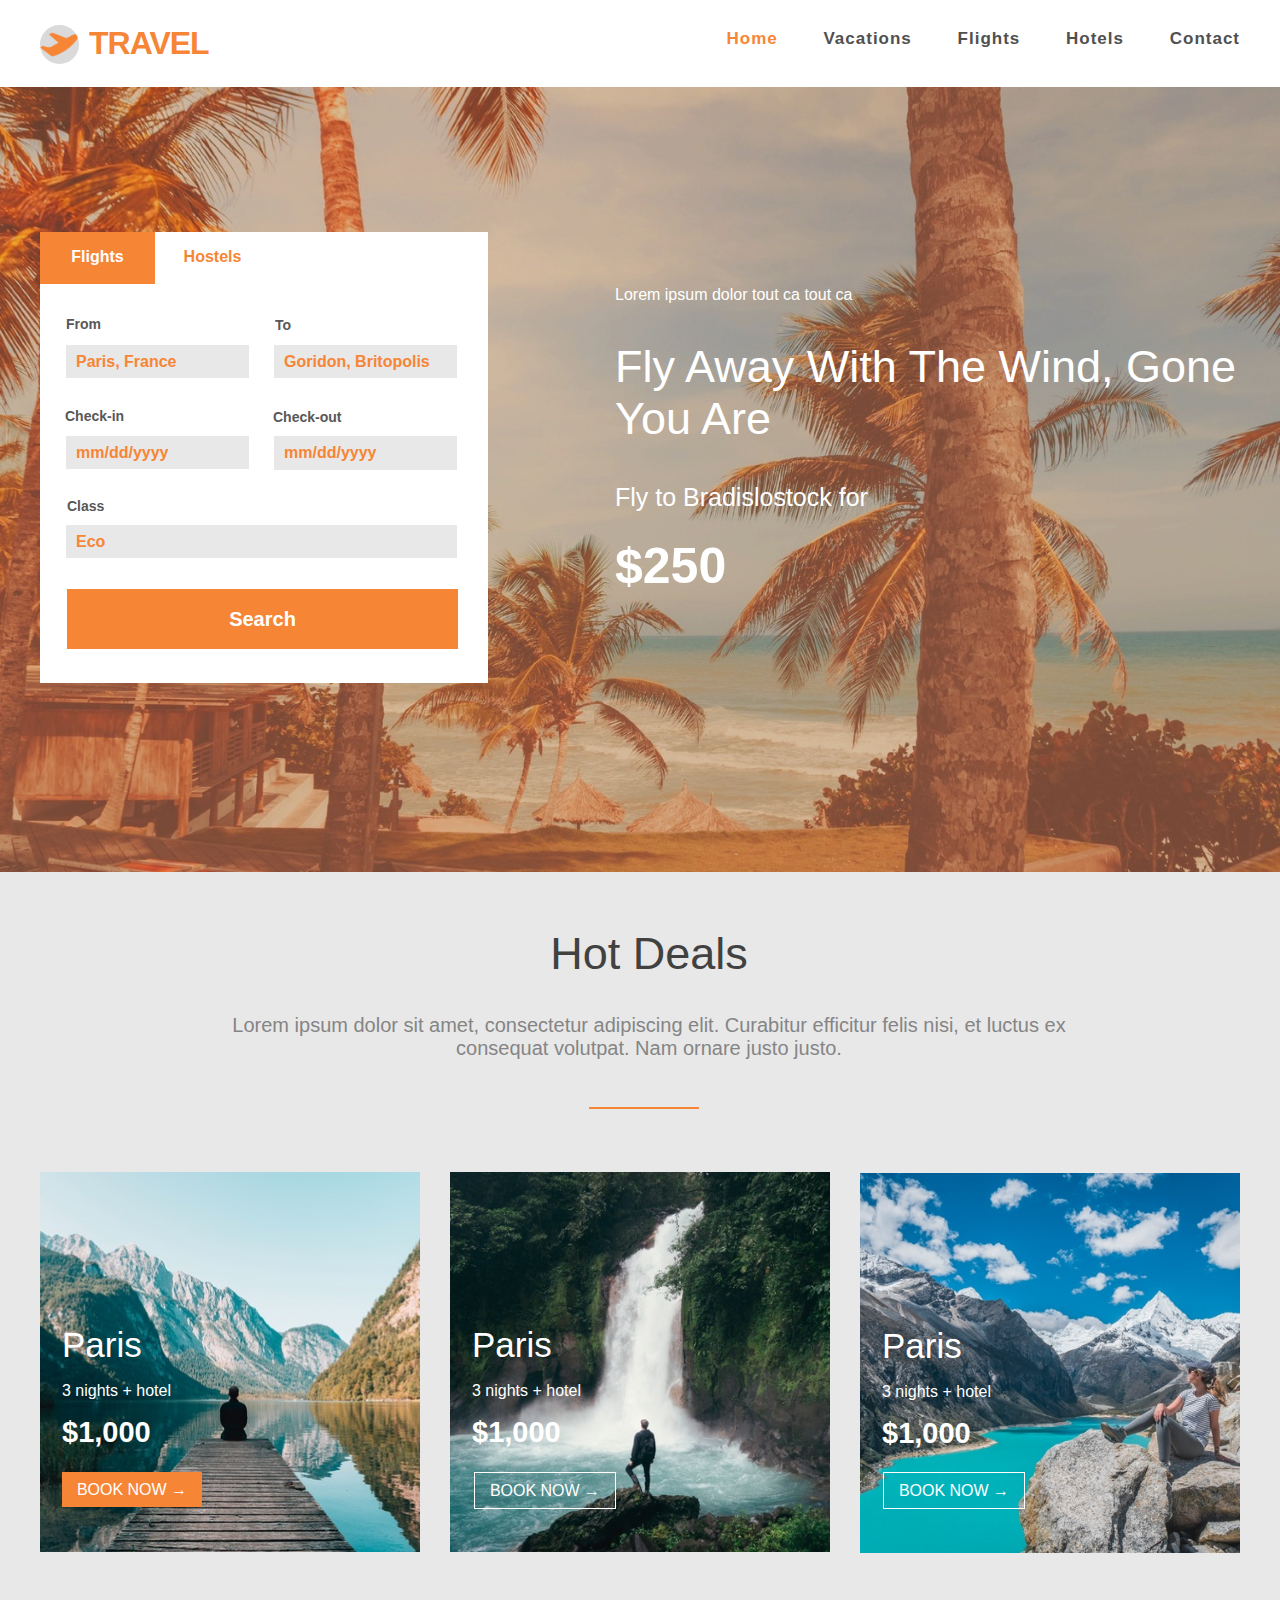
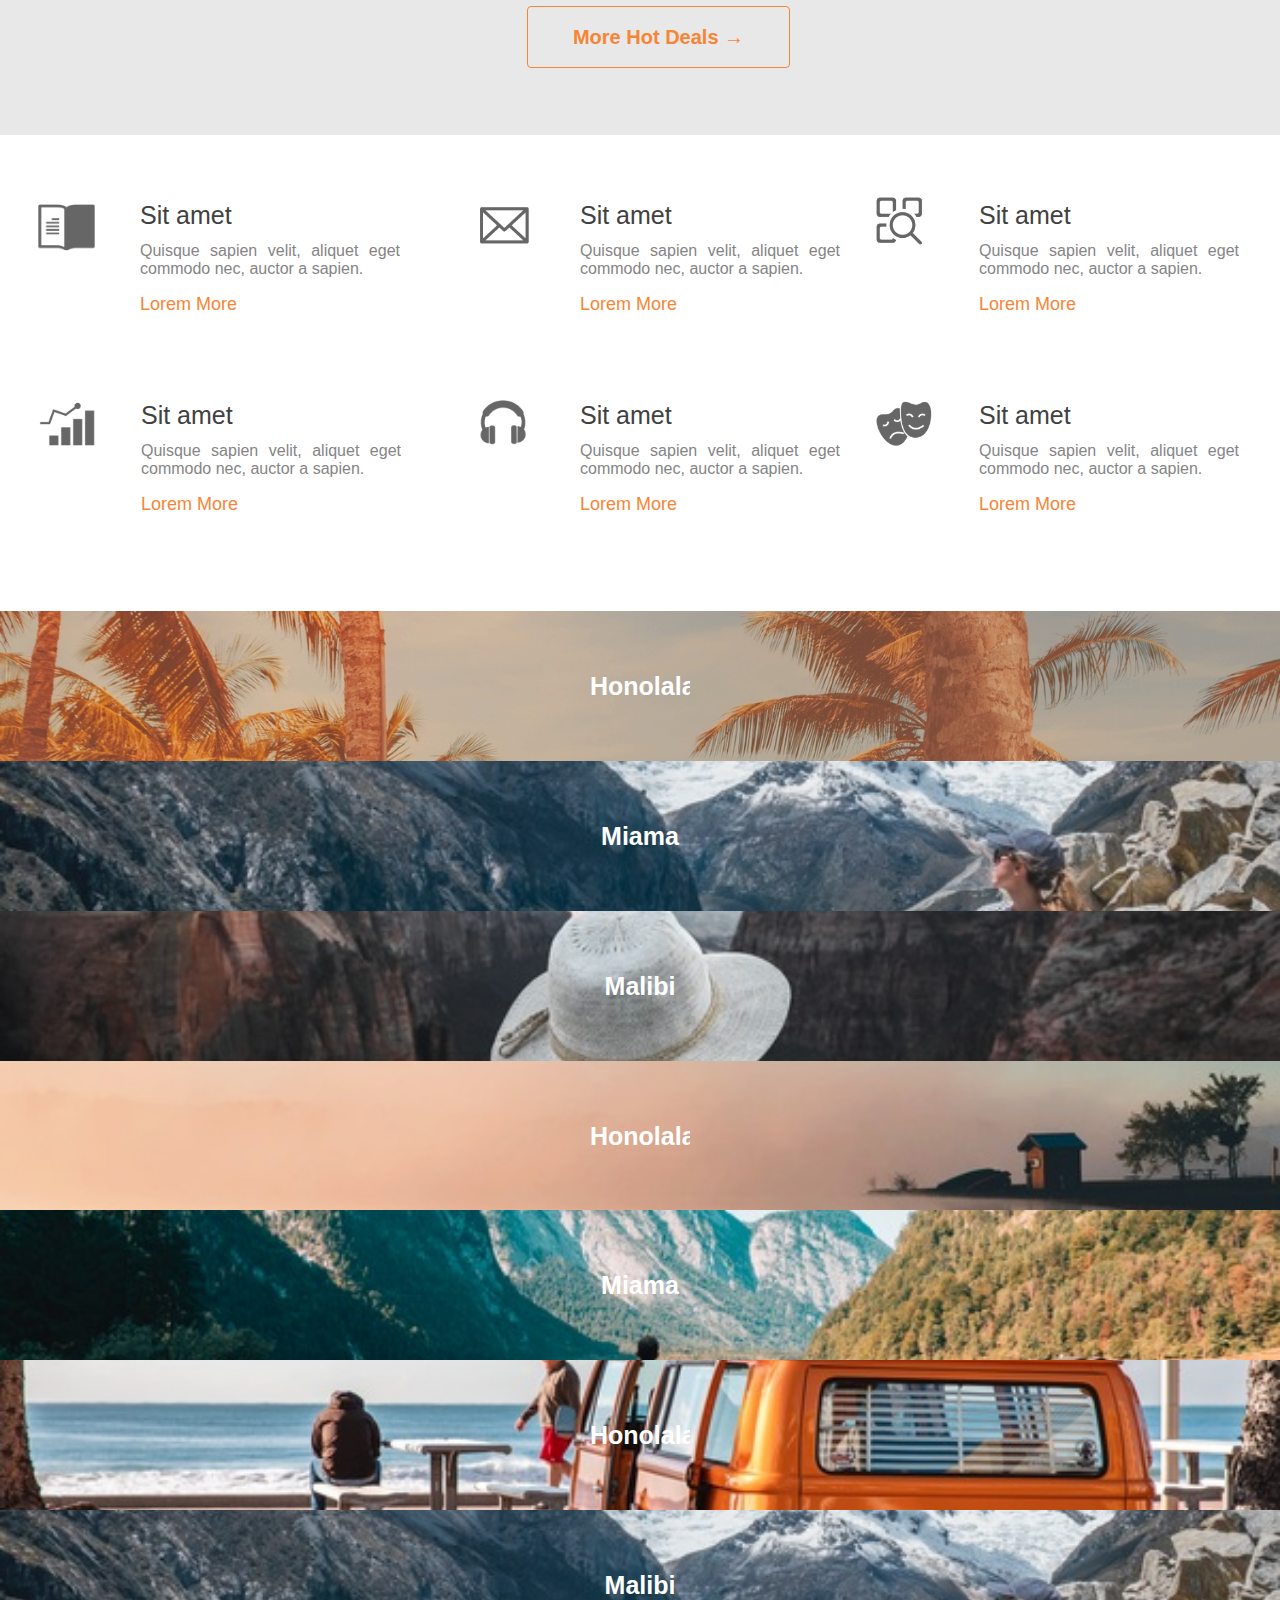
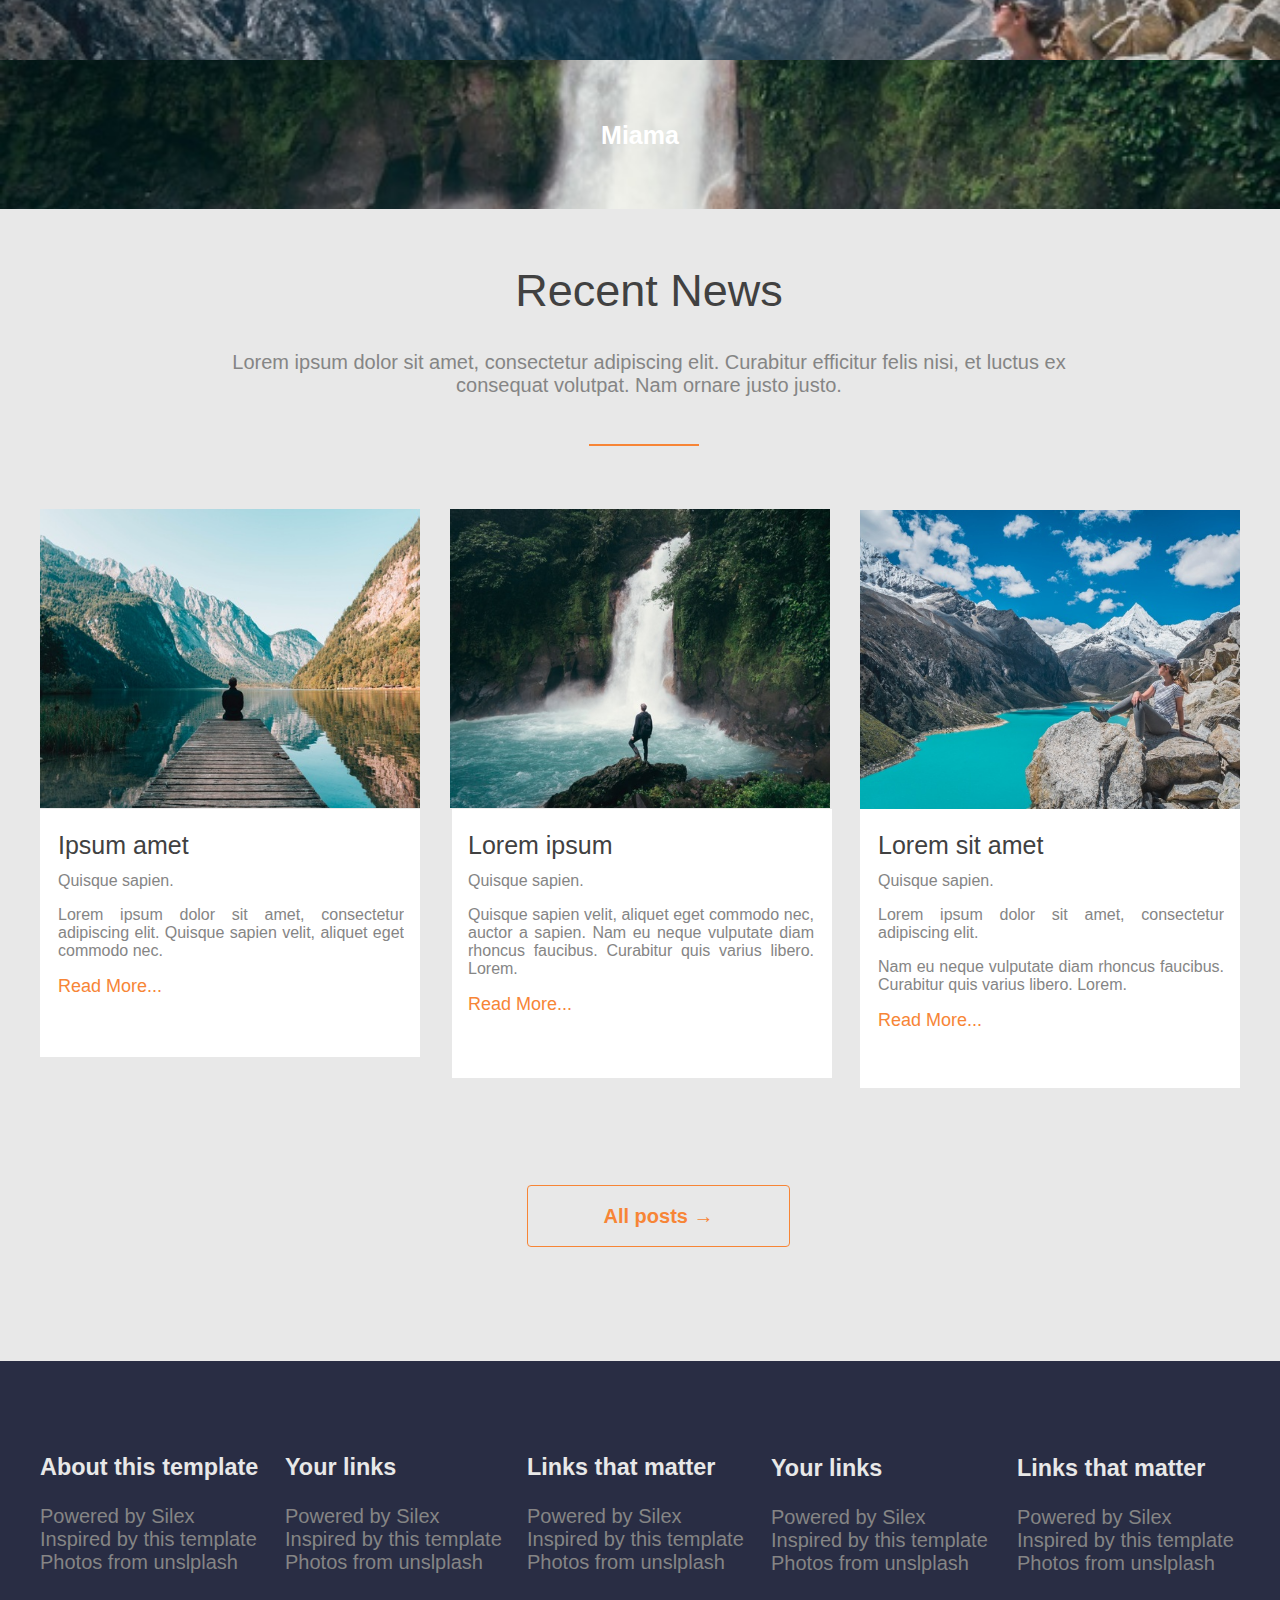
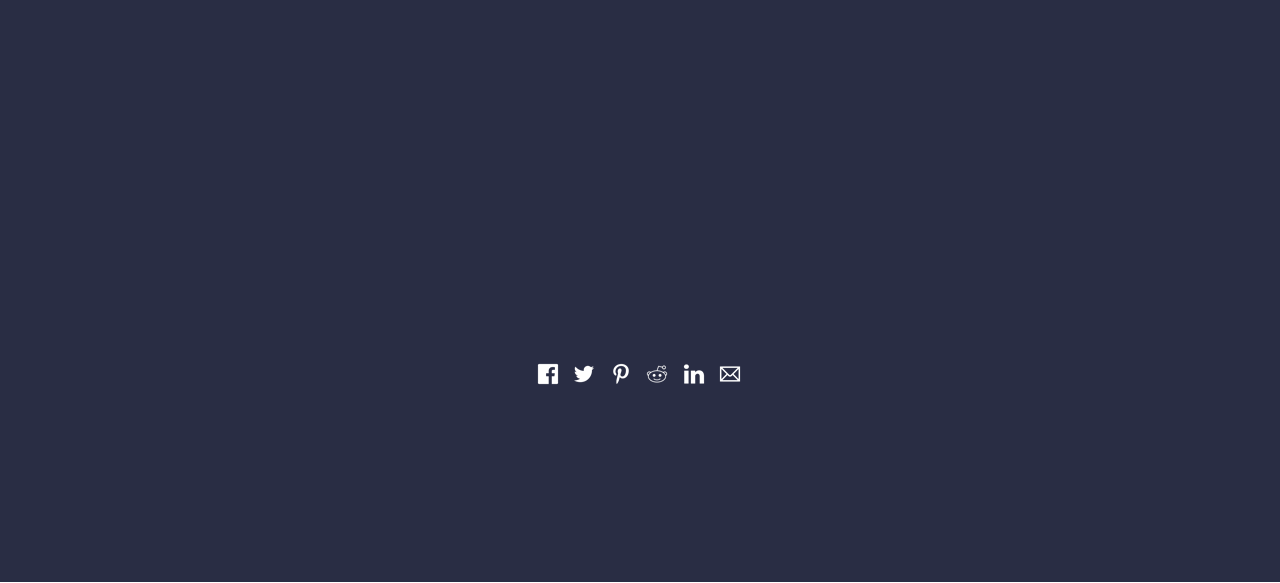
<file: index.html>
<!doctype html><html lang=""><head>
    <meta charset="UTF-8">
    <!-- generator meta tag -->
    <!-- leave this for stats and Silex version check -->
    <meta name="generator" content="Silex v2.2.9">
    <!-- End of generator meta tag -->
    <script type="text/javascript" src="js/jquery.js"></script>
    
    
    <script type="text/javascript" src="js/front-end.js"></script>
    <link rel="stylesheet" href="css/normalize.css">
    <link rel="stylesheet" href="css/front-end.css">

    
    <script type="text/javascript" class="silex-script"></script>
    
    <title> - Home</title>
    

    
<link href="https://fontlibrary.org/face/glacial-indifference" rel="stylesheet" class="silex-custom-font"><meta name="website-width" content="1200"><meta name="viewport" content="width=device-width, initial-scale=1"><meta name="hostingProvider" content="unifile"><meta name="twitter:title" content="Silex template"><meta name="og:title" content="Silex template"><meta name="twitter:description" content="your description here"><meta name="og:description" content="your description here"><script src="js/ol.js"></script><script src="js/ol.js"></script><meta name="twitter:card" content="summary"><link href="css/styles.css" rel="stylesheet" type="text/css">
    <style>body { opacity: 0; transition: .25s opacity ease; }</style></head>

<body class="body-initial all-style enable-mobile silex-runtime silex-published" data-silex-type="container">
    <div class="silex-pages">
        

        <a id="page-home" data-silex-type="page" class="page-element page-link-active" href="index.html">Home</a><a id="page-vacations" data-silex-type="page" class="page-element" href="vacations.html">Vacations</a><a id="page-flights" data-silex-type="page" class="page-element" href="flights.html">Flights</a><a id="page-hotels" data-silex-type="page" class="page-element" href="hotels.html">Hotels</a><a id="page-contact" data-silex-type="page" class="page-element" href="contact.html">Contact</a></div>









    <div data-silex-type="container" class="prevent-draggable container-element editable-style silex-id-1478366444112-1 section-element" style="">
        <div data-silex-type="container" class="editable-style silex-element-content silex-id-1478366444112-0 silex-container-content container-element prevent-draggable website-width"><div data-silex-type="text" class="editable-style silex-id-1552765147494-1 text-element silex-component silex-component-hamburger prevent-resizable hide-on-desktop hamburger-menu"><div class="silex-element-content normal"><style>.hamburger-menu_1552765640809_713 {position: absolute;}.silex-editor .hamburger-menu_1552765640809_713 nav {left: -9999px;}.hamburger-menu_1552765640809_713 nav ul {margin-top: 80px;}.hamburger-menu_1552765640809_713 nav {opacity: 0; position: absolute; background-color: #ededed; transition: left 1s ease, height 0s ease 1s; left: -300px; width: 300px; height: 20px;}.hamburger-menu_1552765640809_713.open nav {opacity: 1; height: 100vh; left: 0; transition: left 1s ease, height 0s ease 0s;}.hamburger-menu_1552765640809_713 .nav-container {z-index: 10; position: absolute;}.hamburger-menu_1552765640809_713.open .nav-container {}.hamburger-menu_1552765640809_713 .hamburger-btn {z-index: 20; cursor: pointer; position: absolute;}.hamburger-menu_1552765640809_713 .hamburger-btn span {display: block; width: 30px; height: 5px; margin-bottom: 3px; position: relative; background-color: #000000; border: 1px solid #ffffff; border-radius: 3px; transition: border-color 0.1s ease-in,
      opacity 0.1s ease-in,
      transform 0.1s ease-in,
      background 0.1s ease-in;}.hamburger-menu_1552765640809_713.open .hamburger-btn span {border-color: rgba(255, 255, 255, 0);}.hamburger-menu_1552765640809_713 .hamburger-btn span:first-child {transform-origin: 4px -2px;}.hamburger-menu_1552765640809_713.open .hamburger-btn span:first-child {transform: rotate(45deg) translate(7px, -4px);}.hamburger-menu_1552765640809_713.open .hamburger-btn span:nth-last-child(2) {opacity: 0;}.hamburger-menu_1552765640809_713 .hamburger-btn span:nth-child(3) {transform-origin: -11px 4px;}.hamburger-menu_1552765640809_713.open .hamburger-btn span:nth-child(3) {transform: rotate(-45deg) translate(0, 12px);}</style>
<!-- inspired by https://codepen.io/erikterwan/pen/EVzeRP -->
<div class="hamburger-menu_1552765640809_713 closed">
    <div class="hamburger-btn fixed">
      <span></span>
      <span></span>
      <span></span>
    </div>
    <div class="nav-container">
      <div class="prevent-scale">
        <nav role="navigation" class="">
            <ul>
            
                <li><a href="index.html" class="page-link-active">Home</a></li>
            
                <li><a href="vacations.html">Vacations</a></li>
            
                <li><a href="flights.html">Flights</a></li>
            
                <li><a href="hotels.html">Hotels</a></li>
            
                <li><a href="contact.html" class="">Contact</a></li>
            
            </ul>
        </nav>
      </div>
  </div>
</div>
<script type="text/javascript">
(function() {
  var isOpen = false;
  function close() {
    isOpen = false;
    $('.hamburger-menu_1552765640809_713').removeClass('open');
    $('.hamburger-menu_1552765640809_713').addClass('closed');
  }
  function open() {
    isOpen = true;
    $('.hamburger-menu_1552765640809_713').addClass('open');
    $('.hamburger-menu_1552765640809_713').removeClass('closed');
  }
  function toggle() {
    if(isOpen) close();
    else open();
  }
  var silexElement = $('.hamburger-menu_1552765640809_713').closest('.editable-style');
  function move(data) {
    var offset = silexElement.offset();
    $('.hamburger-menu_1552765640809_713 .nav-container').css({
      'transform': 'translate(' + (data.scrollLeft - (offset.left/data.scale)) + 'px, ' + (data.scrollTop - (offset.top/data.scale)) + 'px)'
    });
  }
  $('.hamburger-menu_1552765640809_713 .hamburger-btn').click(function() { toggle(); });
  $(document).on('silex.scroll silex.resize', function(e, data) {
    close();
    move(data);
  });
  close();
})();
</script>
</div></div><a href="index.html" data-silex-type="container" class="editable-style silex-id-1537545843556-0 container-element page-link-active" style=""><div data-silex-type="container" class="editable-style silex-id-1537543126065-5 container-element" style=""></div><div data-silex-type="text" class="editable-style silex-id-1537542841131-2 text-element header" style=""><div class="silex-element-content normal"><h1>Travel</h1></div></div></a><div data-silex-type="text" class="editable-style silex-id-1537543262916-6 text-element header hide-on-mobile" style=""><div class="silex-element-content normal"><p><a href="index.html" class="page-link-active">Home</a> <a href="vacations.html" class="">Vacations</a> <a href="flights.html" class="">Flights</a> <a href="hotels.html">Hotels</a> <a href="contact.html" class="">Contact</a></p></div></div></div>
    </div>
    <div data-silex-type="container" class="prevent-draggable container-element editable-style silex-id-1474394621033-3 section-element page-home paged-element page-link-active" style="">
        <div data-silex-type="container" class="editable-style silex-element-content silex-id-1474394621032-2 silex-container-content container-element prevent-draggable website-width"><div data-silex-type="container" class="editable-style silex-id-1537544262331-9 container-element" style=""><div data-silex-type="text" class="editable-style silex-id-1537544638636-11 text-element tab" style=""><div class="silex-element-content normal"><p>Flights</p></div></div><div data-silex-type="text" class="editable-style text-element silex-id-1537544789631-12 tab2" style=""><div class="silex-element-content normal"><p>Hostels<br></p></div></div><div data-silex-type="text" class="editable-style text-element label silex-id-1537545308306-22" style=""><div class="silex-element-content normal"><p>Check-in<br></p></div></div><div data-silex-type="text" class="editable-style silex-id-1537544935153-13 text-element inputs" style=""><div class="silex-element-content normal"><p>Paris, France<br></p></div></div><div data-silex-type="text" class="editable-style text-element label silex-id-1537545248426-21" style=""><div class="silex-element-content normal"><p>To<br></p></div></div><div data-silex-type="text" class="editable-style text-element inputs silex-id-1537545050243-14" style=""><div class="silex-element-content normal"><p>Goridon, Britopolis<br></p></div></div><div data-silex-type="text" class="editable-style text-element label silex-id-1537545327419-23" style=""><div class="silex-element-content normal"><p>Check-out<br></p></div></div><div data-silex-type="text" class="editable-style text-element inputs silex-id-1537545066527-15" style=""><div class="silex-element-content normal"><p>mm/dd/yyyy<br></p></div></div><div data-silex-type="text" class="editable-style silex-id-1537545151048-20 text-element label" style=""><div class="silex-element-content normal"><p>From<br></p></div></div><div data-silex-type="text" class="editable-style text-element inputs silex-id-1537545066541-16" style=""><div class="silex-element-content normal"><p>mm/dd/yyyy<br></p><br></div></div><div data-silex-type="text" class="editable-style text-element label silex-id-1537545340995-24" style=""><div class="silex-element-content normal"><p>Class<br></p></div></div><div data-silex-type="text" class="editable-style text-element inputs silex-id-1537545133547-19" style=""><div class="silex-element-content normal"><p>Eco<br></p></div></div><div data-silex-type="text" class="editable-style silex-id-1537545378222-26 text-element button" style=""><div class="silex-element-content normal"><p>Search<br></p></div></div></div><div data-silex-type="text" class="editable-style silex-id-1537544309118-10 text-element text-style-1 hide-on-mobile" style=""><div class="silex-element-content normal"><p>Lorem ipsum dolor tout ca tout ca<br></p><h2>Fly away with the wind, gone you are</h2><h3>Fly to Bradislostock for <br></h3><p><b>$250</b><br></p></div></div></div>
    </div>
    
















<div data-silex-type="container" class="prevent-draggable container-element editable-style silex-id-1537643586565-1 section-element page-home paged-element page-link-active"><div data-silex-type="container" class="editable-style silex-id-1537643586561-0 container-element silex-element-content silex-container-content website-width prevent-draggable"><div data-silex-type="text" class="editable-style silex-id-1537643777522-2 text-element text-style-2" style=""><div class="silex-element-content normal"><h2>Hot deals</h2><p>Lorem ipsum dolor sit amet, consectetur adipiscing elit. Curabitur efficitur felis nisi, et luctus ex consequat volutpat. Nam ornare justo justo.<br></p></div>﻿﻿</div><div data-silex-type="container" class="editable-style silex-id-1537644017404-3 container-element" style=""></div><div data-silex-type="text" class="editable-style silex-id-1537644445995-7 text-element card" style=""><div class="silex-element-content normal"><p><br></p><p><br></p><p><br></p><p><br></p><h3>Paris<br></h3><p>3 nights + hotel</p><p><b>$1,000</b></p><br></div></div><a href="vacations.html" data-silex-type="text" class="editable-style silex-id-1537645442791-16 text-element button-light" style=""><div class="silex-element-content normal"><p>Book now <b>→</b><br></p></div></a><div data-silex-type="text" class="editable-style text-element card silex-id-1537644997882-9" style=""><div class="silex-element-content normal"><p><br></p><p><br></p><p><br></p><p><br></p><h3>Paris<br></h3><p>3 nights + hotel</p><p><b>$1,000</b></p></div></div><a href="vacations.html" data-silex-type="text" class="editable-style text-element silex-id-1537645603431-17 button-inverted-light" style=""><div class="silex-element-content normal"><p>Book now <b>→</b><br></p></div></a><div data-silex-type="text" class="editable-style text-element card silex-id-1537645003296-10" style=""><div class="silex-element-content normal"><p><br></p><p><br></p><p><br></p><p><br></p><h3>Paris<br></h3><p>3 nights + hotel</p><p><b>$1,000</b></p></div></div><a href="vacations.html" data-silex-type="text" class="editable-style text-element silex-id-1537645618576-18 button-inverted-light" style=""><div class="silex-element-content normal"><p>Book now <b>→</b><br></p></div></a><div data-silex-type="text" class="editable-style text-element silex-id-1537645636921-19 button-invert" style=""><div class="silex-element-content normal"><p>More Hot Deals →<br></p></div></div></div></div><div data-silex-type="container" class="prevent-draggable container-element editable-style silex-id-1537645224759-14 section-element page-home paged-element page-link-active"><div data-silex-type="container" class="editable-style silex-id-1537645224756-13 container-element silex-element-content silex-container-content website-width prevent-draggable"><div data-silex-type="container" class="editable-style silex-id-1537726344833-1 container-element" style=""><div data-silex-type="image" class="editable-style silex-id-1537726250783-0 image-element" style=""><img src="assets/book-5.png" class="silex-element-content"></div><div data-silex-type="text" class="editable-style silex-id-1537725384590-20 text-element card-text" style=""><div class="silex-element-content normal"><h3>Sit amet</h3><p>Quisque sapien velit, aliquet eget commodo nec, auctor a sapien.</p><p><a href="page-1.html" class="">Lorem More</a><br></p></div></div></div><div data-silex-type="container" class="editable-style container-element silex-id-1537726375054-2" style=""><div data-silex-type="image" class="editable-style image-element silex-id-1537726375055-3" style=""><img src="assets/envelope.png" class="silex-element-content"></div><div data-silex-type="text" class="editable-style text-element card-text silex-id-1537726375058-4" style=""><div class="silex-element-content normal"><h3>Sit amet</h3><p>Quisque sapien velit, aliquet eget commodo nec, auctor a sapien.</p><p><a href="page-1.html" class="">Lorem More</a><br></p></div></div></div><div data-silex-type="container" class="editable-style container-element silex-id-1537726380176-5" style=""><div data-silex-type="image" class="editable-style image-element silex-id-1537726380177-6" style=""><img src="assets/search.png" class="silex-element-content"></div><div data-silex-type="text" class="editable-style text-element card-text silex-id-1537726380180-7" style=""><div class="silex-element-content normal"><h3>Sit amet</h3><p>Quisque sapien velit, aliquet eget commodo nec, auctor a sapien.</p><p><a href="page-1.html" class="">Lorem More</a><br></p></div></div></div><div data-silex-type="container" class="editable-style container-element silex-id-1537726449519-8" style=""><div data-silex-type="image" class="editable-style image-element silex-id-1537726449520-9" style=""><img src="assets/government.png" class="silex-element-content"></div><div data-silex-type="text" class="editable-style text-element card-text silex-id-1537726449522-10" style=""><div class="silex-element-content normal"><h3>Sit amet</h3><p>Quisque sapien velit, aliquet eget commodo nec, auctor a sapien.</p><p><a href="page-1.html" class="">Lorem More</a><br></p></div></div></div><div data-silex-type="container" class="editable-style container-element silex-id-1537726449547-11" style=""><div data-silex-type="image" class="editable-style image-element silex-id-1537726449547-12" style=""><img src="assets/music-4.png" class="silex-element-content"></div><div data-silex-type="text" class="editable-style text-element card-text silex-id-1537726449547-13" style=""><div class="silex-element-content normal"><h3>Sit amet</h3><p>Quisque sapien velit, aliquet eget commodo nec, auctor a sapien.</p><p><a href="page-1.html" class="">Lorem More</a><br></p></div></div></div><div data-silex-type="container" class="editable-style container-element silex-id-1537726449554-14" style=""><div data-silex-type="image" class="editable-style image-element silex-id-1537726449554-15" style=""><img src="assets/masks-1.png" class="silex-element-content"></div><div data-silex-type="text" class="editable-style text-element card-text silex-id-1537726449555-16" style=""><div class="silex-element-content normal"><h3>Sit amet</h3><p>Quisque sapien velit, aliquet eget commodo nec, auctor a sapien.</p><p><a href="page-1.html" class="">Lorem More</a><br></p></div></div></div></div></div><div data-silex-type="container" class="prevent-draggable container-element editable-style section-element silex-id-1537728406804-61 page-home paged-element column-section page-link-active"><div data-silex-type="container" class="editable-style container-element silex-element-content silex-container-content website-width prevent-draggable silex-id-1537728406805-62"><div data-silex-type="text" class="editable-style text-element silex-id-1537728406805-63 label-image" style=""><div class="silex-element-content normal"><p>Honolala<br></p></div></div></div><div data-silex-type="container" class="editable-style container-element silex-id-1537728406813-66" style=""><div data-silex-type="text" class="editable-style text-element label-image silex-id-1537728602246-67" style=""><div class="silex-element-content normal"><p>Miama<br></p></div></div></div><div data-silex-type="container" class="editable-style container-element silex-id-1537728406811-64" style=""><div data-silex-type="text" class="editable-style text-element label-image silex-id-1537728616089-68" style=""><div class="silex-element-content normal"><p>Malibi<br></p></div></div></div><div data-silex-type="container" class="editable-style container-element silex-id-1537728406812-65" style=""><div data-silex-type="text" class="editable-style text-element label-image silex-id-1537728638255-69" style=""><div class="silex-element-content normal"><p>Honolala<br></p></div></div></div></div><div data-silex-type="container" class="prevent-draggable container-element editable-style silex-id-1537727484144-35 section-element page-home paged-element column-section page-link-active"><div data-silex-type="container" class="editable-style silex-id-1537727484140-34 container-element silex-element-content silex-container-content website-width prevent-draggable"><div data-silex-type="text" class="editable-style text-element label-image silex-id-1537728661310-71" style=""><div class="silex-element-content normal"><p>Miama<br></p></div></div></div><div data-silex-type="container" class="editable-style silex-id-1537727506566-37 container-element" style=""><div data-silex-type="text" class="editable-style text-element label-image silex-id-1537728656005-70" style=""><div class="silex-element-content normal"><p>Honolala<br></p></div></div></div><div data-silex-type="container" class="editable-style silex-id-1537727519568-39 container-element" style=""><div data-silex-type="text" class="editable-style text-element label-image silex-id-1537728674421-73" style=""><div class="silex-element-content normal"><p>Malibi<br></p></div></div></div><div data-silex-type="container" class="editable-style silex-id-1537727514024-38 container-element" style=""><div data-silex-type="text" class="editable-style text-element label-image silex-id-1537728680423-74" style=""><div class="silex-element-content normal"><p>Miama<br></p></div></div></div></div><div data-silex-type="container" class="prevent-draggable container-element editable-style section-element silex-id-1537728817328-76 page-home paged-element page-link-active"><div data-silex-type="container" class="editable-style container-element silex-element-content silex-container-content website-width prevent-draggable silex-id-1537728817329-77"><div data-silex-type="text" class="editable-style text-element text-style-2 silex-id-1537728817329-78" style=""><div class="silex-element-content normal"><h2>Recent news<br></h2><p>Lorem ipsum dolor sit amet, consectetur adipiscing elit. Curabitur efficitur felis nisi, et luctus ex consequat volutpat. Nam ornare justo justo.<br></p></div>﻿﻿</div><div data-silex-type="container" class="editable-style container-element silex-id-1537728817332-79" style=""></div><div data-silex-type="text" class="editable-style text-element card silex-id-1537728817337-81" style=""><div class="silex-element-content normal"><p><br></p></div></div><div data-silex-type="container" class="editable-style silex-id-1537729232007-90 container-element" style=""><div data-silex-type="text" class="editable-style silex-id-1537728948634-87 text-element card-text" style=""><div class="silex-element-content normal"><h3>Ipsum amet</h3><p>Quisque sapien.</p><p>Lorem ipsum dolor sit amet, consectetur adipiscing elit. Quisque sapien velit, aliquet eget commodo nec.<br></p><p><a href="page-1.html" class="">Read more...</a><br></p></div></div></div><div data-silex-type="text" class="editable-style text-element card silex-id-1537728817334-80" style=""><div class="silex-element-content normal"><br></div></div><div data-silex-type="container" class="editable-style container-element silex-id-1537729269953-91" style=""><div data-silex-type="text" class="editable-style text-element card-text silex-id-1537729122264-89" style=""><div class="silex-element-content normal"><h3>Lorem sit amet</h3><p>Quisque sapien.</p><p>Lorem ipsum dolor sit amet, consectetur adipiscing elit. <br></p><p>Nam eu neque vulputate diam rhoncus faucibus. Curabitur quis varius libero. Lorem.</p><p><a href="page-1.html" class="">Read more...</a><br></p></div></div></div><div data-silex-type="text" class="editable-style text-element card silex-id-1537728817341-82" style=""><div class="silex-element-content normal"><p><br></p></div></div><div data-silex-type="container" class="editable-style container-element silex-id-1537729270483-92" style=""><div data-silex-type="text" class="editable-style text-element card-text silex-id-1537729104796-88" style=""><div class="silex-element-content normal"><h3>Lorem ipsum<br></h3><p>Quisque sapien.</p><p>Quisque sapien velit, aliquet eget commodo nec, auctor a sapien. Nam eu neque vulputate diam rhoncus faucibus. Curabitur quis varius libero. Lorem.</p><p><a href="page-1.html" class="">Read more...</a><br></p></div></div></div><div data-silex-type="text" class="editable-style text-element button-invert silex-id-1537728817346-86" style=""><div class="silex-element-content normal"><p>All posts →<br></p></div></div></div>﻿</div><div data-silex-type="container" class="editable-style container-element silex-id-1537729669184-95 page-home paged-element page-link-active" style=""></div><div data-silex-type="container" class="prevent-draggable container-element editable-style silex-id-1537726585006-18 section-element"><div data-silex-type="container" class="editable-style silex-id-1537726585003-17 container-element silex-element-content silex-container-content website-width prevent-draggable"><div class="editable-style text-element silex-id-1537541949036-0 footer" data-silex-type="text" style="">
                <div class="silex-element-content normal"><h3>About this template<br></h3><p><a href="https://www.silex.me/" target="_blank" title="Silex website builder">Powered by Silex</a><a href="https://www.free-css.com/assets/files/free-css-templates/preview/page231/travel/" target="_blank"><br>Inspired by this template</a><br><a href="https://unsplash.com/search/photos/travel" target="_blank" title="Travel photos">Photos from unslplash</a><br></p></div>
            </div><div class="editable-style text-element footer silex-id-1537729664972-94" data-silex-type="text" style="">
                <div class="silex-element-content normal"><h3>Your links<br></h3><p><a href="https://www.silex.me/" target="_blank" title="Silex website builder">Powered by Silex</a><a href="https://www.free-css.com/assets/files/free-css-templates/preview/page231/travel/" target="_blank"><br>Inspired by this template</a><br><a href="https://unsplash.com/search/photos/travel" target="_blank" title="Travel photos">Photos from unslplash</a><br></p></div>
            </div><div class="editable-style text-element footer silex-id-1537729669185-96" data-silex-type="text" style="">
                <div class="silex-element-content normal"><h3>Links that matter</h3><p><a href="https://www.silex.me/" target="_blank" title="Silex website builder">Powered by Silex</a><a href="https://www.free-css.com/assets/files/free-css-templates/preview/page231/travel/" target="_blank"><br>Inspired by this template</a><br><a href="https://unsplash.com/search/photos/travel" target="_blank" title="Travel photos">Photos from unslplash</a><br></p></div>
            </div><div class="editable-style text-element footer silex-id-1537729843289-103" data-silex-type="text" style="">
                <div class="silex-element-content normal"><h3>Links that matter</h3><p><a href="https://www.silex.me/" target="_blank" title="Silex website builder">Powered by Silex</a><a href="https://www.free-css.com/assets/files/free-css-templates/preview/page231/travel/" target="_blank"><br>Inspired by this template</a><br><a href="https://unsplash.com/search/photos/travel" target="_blank" title="Travel photos">Photos from unslplash</a><br></p></div>
            </div><div class="editable-style text-element footer silex-id-1537729843289-102" data-silex-type="text" style="">
                <div class="silex-element-content normal"><h3>Your links<br></h3><p><a href="https://www.silex.me/" target="_blank" title="Silex website builder">Powered by Silex</a><a href="https://www.free-css.com/assets/files/free-css-templates/preview/page231/travel/" target="_blank"><br>Inspired by this template</a><br><a href="https://unsplash.com/search/photos/travel" target="_blank" title="Travel photos">Photos from unslplash</a><br></p></div>
            </div><div data-silex-type="html" class="editable-style silex-id-1537730084852-104 html-element silex-component silex-component-share" style=""><div class="silex-element-content">
<ul class="share-buttons" id="id_1537730155895_125">
  
  <li><a href="https://www.facebook.com/sharer/sharer.php?u=https://www.silex.me&amp;t=Silex website builder" title="Share on Facebook" target="_blank"><img alt="Share on Facebook" src="assets/Facebook.png"></a></li>
  
  
  <li><a href="https://twitter.com/intent/tweet?source=https://www.silex.me&amp;text=Silex website builder:%20https://www.silex.me&amp;via=silexlabs" target="_blank" title="Share on Twitter"><img alt="Twitt" src="assets/Twitter.png"></a></li>
  
  
  
  
  <li><a href="http://pinterest.com/pin/create/button/?url=https://www.silex.me&amp;description=Here is a silex template" target="_blank" title="Pin it"><img alt="Pin it" src="assets/Pinterest.png"></a></li>
  
  
  
  <li><a href="http://www.reddit.com/submit?url=https://www.silex.me&amp;title=Silex website builder" target="_blank" title="Submit to Reddit"><img alt="Submit to Reddit" src="assets/Reddit.png"></a></li>
  
  
  <li><a href="http://www.linkedin.com/shareArticle?mini=true&amp;url=https://www.silex.me&amp;title=Silex website builder&amp;summary=Here is a silex template&amp;source=https://www.silex.me" target="_blank" title="Share on LinkedIn"><img alt="Share on LinkedIn" src="assets/LinkedIn.png"></a></li>
  
  
  
  
  <li><a href="mailto:?subject=Silex website builder&amp;body=Here is a silex template:%20https://www.silex.me" target="_blank" title="Send email"><img alt="Send by email" src="assets/Email.png"></a></li>
  
</ul>

<style type="text/css">#id_1537730155895_125.share-buttons {list-style: none; padding: 0;}#id_1537730155895_125.share-buttons li {display: inline;}#id_1537730155895_125.share-buttons .sr-only {position: absolute; clip: rect(1px, 1px, 1px, 1px); padding: 0; border: 0; height: 1px; width: 1px; overflow: hidden;}</style>
</div></div></div></div></body></html>
</file>
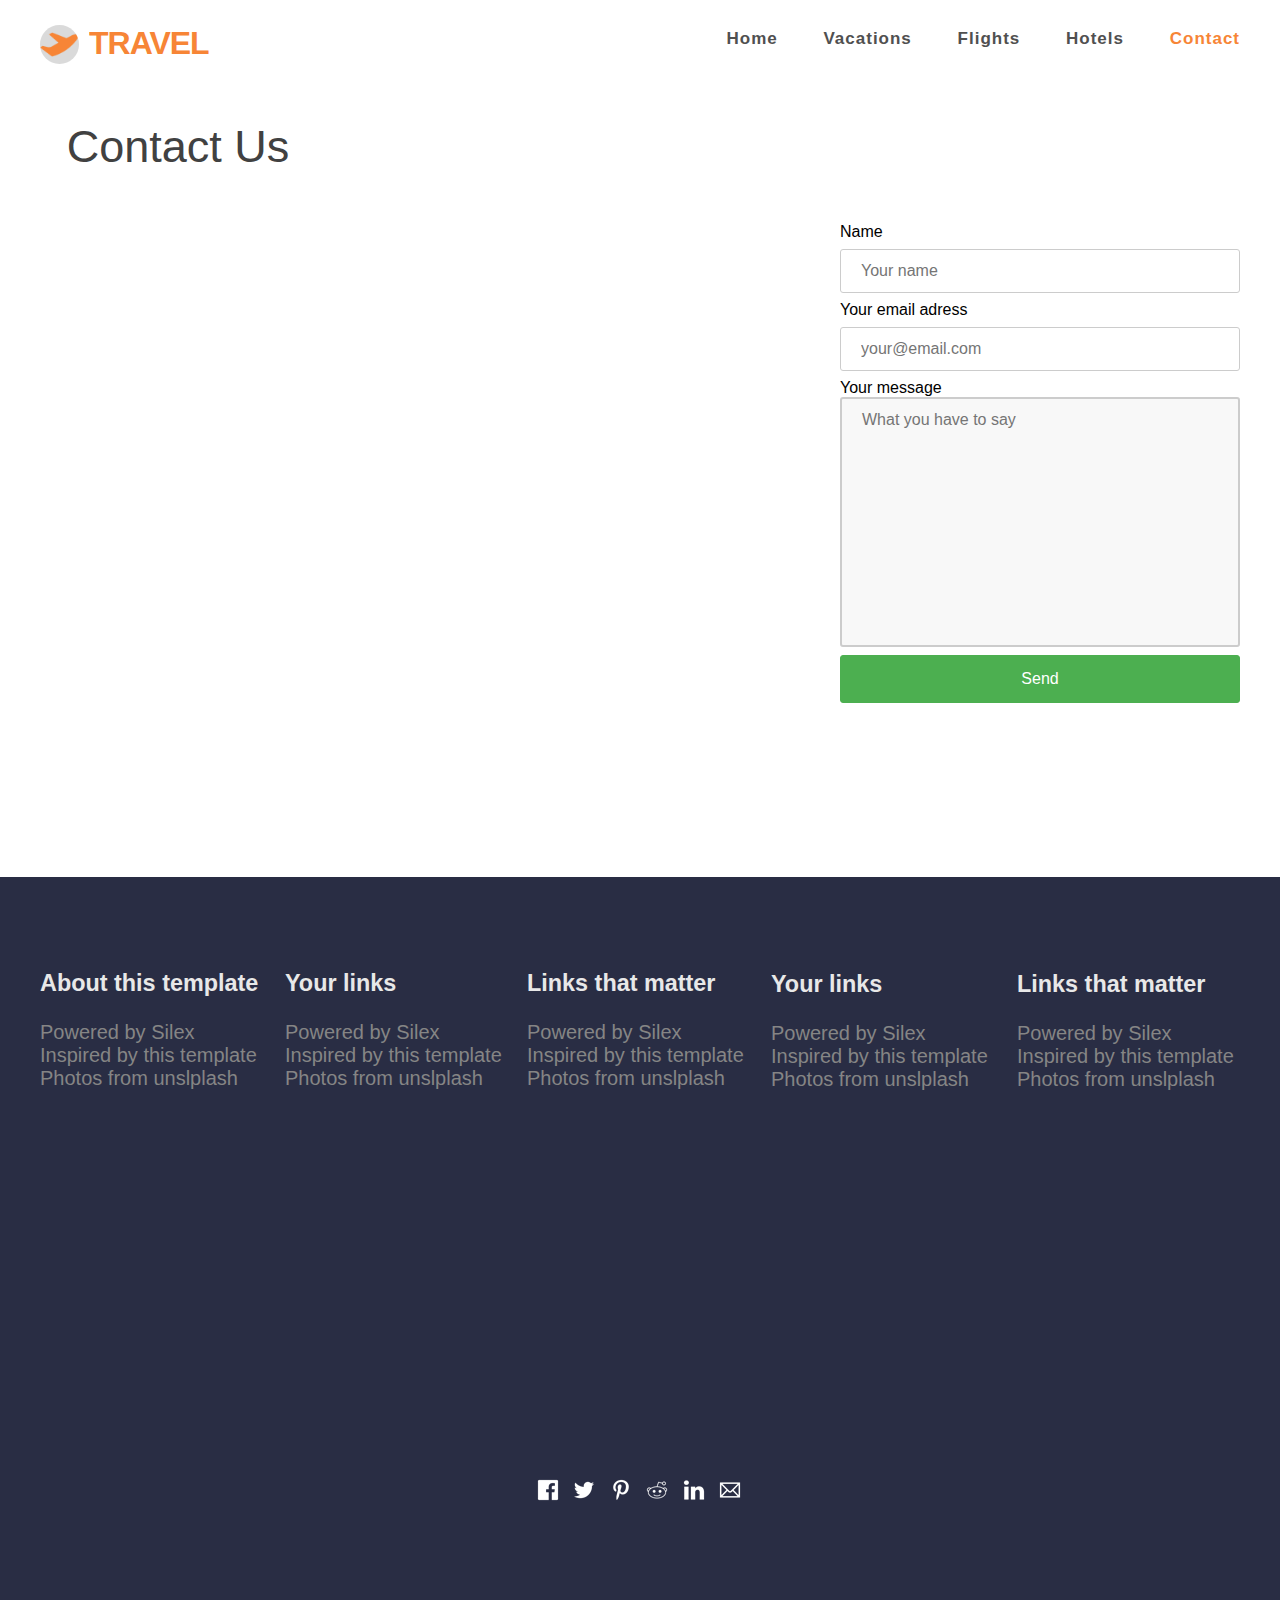
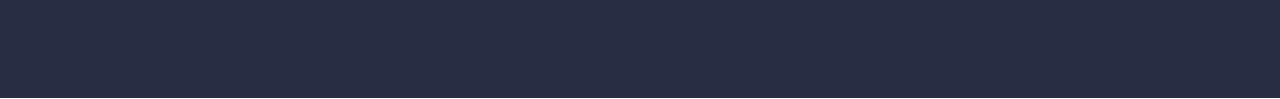
<file: contact.html>
<!doctype html><html lang=""><head>
    <meta charset="UTF-8">
    <!-- generator meta tag -->
    <!-- leave this for stats and Silex version check -->
    <meta name="generator" content="Silex v2.2.9">
    <!-- End of generator meta tag -->
    <script type="text/javascript" src="js/jquery.js"></script>
    
    
    <script type="text/javascript" src="js/front-end.js"></script>
    <link rel="stylesheet" href="css/normalize.css">
    <link rel="stylesheet" href="css/front-end.css">

    
    <script type="text/javascript" class="silex-script"></script>
    
    <title> - Contact</title>
    

    
<link href="https://fontlibrary.org/face/glacial-indifference" rel="stylesheet" class="silex-custom-font"><meta name="website-width" content="1200"><meta name="viewport" content="width=device-width, initial-scale=1"><meta name="hostingProvider" content="unifile"><meta name="twitter:title" content="Silex template"><meta name="og:title" content="Silex template"><meta name="twitter:description" content="your description here"><meta name="og:description" content="your description here"><script src="js/ol.js"></script><script src="js/ol.js"></script><meta name="twitter:card" content="summary"><link href="css/styles.css" rel="stylesheet" type="text/css">
    <style>body { opacity: 0; transition: .25s opacity ease; }</style></head>

<body class="body-initial all-style enable-mobile silex-runtime silex-published" data-silex-type="container">
    <div class="silex-pages">
        

        <a id="page-home" data-silex-type="page" class="page-element" href="index.html">Home</a><a id="page-vacations" data-silex-type="page" class="page-element" href="vacations.html">Vacations</a><a id="page-flights" data-silex-type="page" class="page-element" href="flights.html">Flights</a><a id="page-hotels" data-silex-type="page" class="page-element" href="hotels.html">Hotels</a><a id="page-contact" data-silex-type="page" class="page-element page-link-active" href="contact.html">Contact</a></div>









    <div data-silex-type="container" class="prevent-draggable container-element editable-style silex-id-1478366444112-1 section-element" style="">
        <div data-silex-type="container" class="editable-style silex-element-content silex-id-1478366444112-0 silex-container-content container-element prevent-draggable website-width"><div data-silex-type="text" class="editable-style silex-id-1552765147494-1 text-element silex-component silex-component-hamburger prevent-resizable hide-on-desktop hamburger-menu"><div class="silex-element-content normal"><style>.hamburger-menu_1552765640809_713 {position: absolute;}.silex-editor .hamburger-menu_1552765640809_713 nav {left: -9999px;}.hamburger-menu_1552765640809_713 nav ul {margin-top: 80px;}.hamburger-menu_1552765640809_713 nav {opacity: 0; position: absolute; background-color: #ededed; transition: left 1s ease, height 0s ease 1s; left: -300px; width: 300px; height: 20px;}.hamburger-menu_1552765640809_713.open nav {opacity: 1; height: 100vh; left: 0; transition: left 1s ease, height 0s ease 0s;}.hamburger-menu_1552765640809_713 .nav-container {z-index: 10; position: absolute;}.hamburger-menu_1552765640809_713.open .nav-container {}.hamburger-menu_1552765640809_713 .hamburger-btn {z-index: 20; cursor: pointer; position: absolute;}.hamburger-menu_1552765640809_713 .hamburger-btn span {display: block; width: 30px; height: 5px; margin-bottom: 3px; position: relative; background-color: #000000; border: 1px solid #ffffff; border-radius: 3px; transition: border-color 0.1s ease-in,
      opacity 0.1s ease-in,
      transform 0.1s ease-in,
      background 0.1s ease-in;}.hamburger-menu_1552765640809_713.open .hamburger-btn span {border-color: rgba(255, 255, 255, 0);}.hamburger-menu_1552765640809_713 .hamburger-btn span:first-child {transform-origin: 4px -2px;}.hamburger-menu_1552765640809_713.open .hamburger-btn span:first-child {transform: rotate(45deg) translate(7px, -4px);}.hamburger-menu_1552765640809_713.open .hamburger-btn span:nth-last-child(2) {opacity: 0;}.hamburger-menu_1552765640809_713 .hamburger-btn span:nth-child(3) {transform-origin: -11px 4px;}.hamburger-menu_1552765640809_713.open .hamburger-btn span:nth-child(3) {transform: rotate(-45deg) translate(0, 12px);}</style>
<!-- inspired by https://codepen.io/erikterwan/pen/EVzeRP -->
<div class="hamburger-menu_1552765640809_713 closed">
    <div class="hamburger-btn fixed">
      <span></span>
      <span></span>
      <span></span>
    </div>
    <div class="nav-container">
      <div class="prevent-scale">
        <nav role="navigation" class="">
            <ul>
            
                <li><a href="index.html" class="">Home</a></li>
            
                <li><a href="vacations.html">Vacations</a></li>
            
                <li><a href="flights.html">Flights</a></li>
            
                <li><a href="hotels.html">Hotels</a></li>
            
                <li><a href="contact.html" class="page-link-active">Contact</a></li>
            
            </ul>
        </nav>
      </div>
  </div>
</div>
<script type="text/javascript">
(function() {
  var isOpen = false;
  function close() {
    isOpen = false;
    $('.hamburger-menu_1552765640809_713').removeClass('open');
    $('.hamburger-menu_1552765640809_713').addClass('closed');
  }
  function open() {
    isOpen = true;
    $('.hamburger-menu_1552765640809_713').addClass('open');
    $('.hamburger-menu_1552765640809_713').removeClass('closed');
  }
  function toggle() {
    if(isOpen) close();
    else open();
  }
  var silexElement = $('.hamburger-menu_1552765640809_713').closest('.editable-style');
  function move(data) {
    var offset = silexElement.offset();
    $('.hamburger-menu_1552765640809_713 .nav-container').css({
      'transform': 'translate(' + (data.scrollLeft - (offset.left/data.scale)) + 'px, ' + (data.scrollTop - (offset.top/data.scale)) + 'px)'
    });
  }
  $('.hamburger-menu_1552765640809_713 .hamburger-btn').click(function() { toggle(); });
  $(document).on('silex.scroll silex.resize', function(e, data) {
    close();
    move(data);
  });
  close();
})();
</script>
</div></div><a href="index.html" data-silex-type="container" class="editable-style silex-id-1537545843556-0 container-element" style=""><div data-silex-type="container" class="editable-style silex-id-1537543126065-5 container-element" style=""></div><div data-silex-type="text" class="editable-style silex-id-1537542841131-2 text-element header" style=""><div class="silex-element-content normal"><h1>Travel</h1></div></div></a><div data-silex-type="text" class="editable-style silex-id-1537543262916-6 text-element header hide-on-mobile" style=""><div class="silex-element-content normal"><p><a href="index.html" class="">Home</a> <a href="vacations.html" class="">Vacations</a> <a href="flights.html" class="">Flights</a> <a href="hotels.html">Hotels</a> <a href="contact.html" class="page-link-active">Contact</a></p></div></div></div>
    </div>
    
    
















<div data-silex-type="container" class="prevent-draggable container-element editable-style silex-id-1545056415237-3 section-element page-contact paged-element page-link-active"><div data-silex-type="container" class="editable-style silex-id-1545056415233-2 container-element silex-element-content silex-container-content website-width prevent-draggable"><div data-silex-type="text" class="editable-style text-element text-style-2 silex-id-1545056530213-6" style=""><div class="silex-element-content normal"><h2>Contact Us<br></h2></div>﻿﻿</div><div data-silex-type="html" class="editable-style silex-id-1548870370847-0 html-element silex-component silex-component-map silex-use-height-not-minheight silex-element-content-full-height"><div class="silex-element-content"><div id="mapdiv_1552766505289_76"><div class="ol-viewport" data-view="30" style="position: relative; overflow: hidden; width: 100%; height: 100%; touch-action: none;"><canvas class="ol-unselectable" width="855" height="546" style="width: 100%; height: 100%; display: block;"></canvas><div class="ol-overlaycontainer"></div><div class="ol-overlaycontainer-stopevent"><div class="ol-zoom ol-unselectable ol-control"><button class="ol-zoom-in" type="button" title="Zoom in">+</button><button class="ol-zoom-out" type="button" title="Zoom out">−</button></div><div class="ol-rotate ol-unselectable ol-control ol-hidden"><button class="ol-rotate-reset" type="button" title="Reset rotation"><span class="ol-compass" style="transform: rotate(0rad);">⇧</span></button></div><div class="ol-attribution ol-unselectable ol-control ol-collapsed"><ul><li style=""><a href="https://openlayers.org/"><img src="[data-uri]"></a></li><li>© <a href="https://www.openstreetmap.org/copyright">OpenStreetMap</a> contributors.</li></ul><button type="button" title="Attributions"><span>i</span></button></div></div></div></div>
<style>#mapdiv_1552766505289_76 {width: 100%; height: 100%;}</style>
<script type="text/javascript">


function init_1552766505289_76() {
    if(!$('body').hasClass('silex-runtime') && typeof(ol) === 'undefined') {
        // wait for dependencies to be loaded
        setTimeout(init_1552766505289_76, 100);
        return;
    }

    // apply position and zoom
    // from map URL http://www.openstreetmap.org/#map=18/48.88680/2.34235&layers=C
    // var params = 'http://www.openstreetmap.org/#map=18/48.87378/2.29489&layers=C'.match(/.*map=([0-9]*)\/(.*)\/(.*)&layers=(.)/);
    var params = 'http://www.openstreetmap.org/#map=18/48.87378/2.29489&layers=C'.match(/.*map=([0-9]*)\/(.*)\/(.*)/);
    if(params) {
        var zoom = parseFloat(params[1]);
        var lat = parseFloat(params[2]);
        var lon = parseFloat(params[3]);
        // var layer = params[4] || 'S';
        var center = ol.proj.fromLonLat([lon, lat]);
        var map = new ol.Map({
          layers: [
            new ol.layer.Tile({
              source: new ol.source.OSM()
            })
          ],
          target: 'mapdiv_1552766505289_76',
          view: new ol.View({
            center: center,
            zoom: zoom
          })
        });
        
        var iconFeature = new ol.Feature({
            geometry: new ol.geom.Point(center)
        });
        var vectorSource = new ol.source.Vector({
            features: [iconFeature]
        });
        var vectorLayer = new ol.layer.Vector({
            source: vectorSource
        });
        var iconStyle = new ol.style.Style({
            image: new ol.style.Icon(({
                anchor: [0.5, 1],
                anchorXUnits: 'fraction',
                anchorYUnits: 'fraction',
                opacity: 1,
                src: 'https://openlayers.org/en/v4.0.1/examples/data/icon.png'
            }))
        });
        iconFeature.setStyle(iconStyle);
        map.addLayer(vectorLayer);
        
    }
}
init_1552766505289_76();
$(document).on('silex.resize', function() {
    $('#mapdiv_1552766505289_76').empty();
    init_1552766505289_76();
});

</script>
</div></div><div data-silex-type="html" class="editable-style silex-id-1548871340538-0 html-element silex-component silex-component-form silex-use-height-not-minheight silex-element-content-full-height"><div class="silex-element-content"><form id="id_1548871340976_314" action="https://formspree.io/your@email.com" method="POST">
  
  <div>
    <label for="field1">Name</label>
    <input type="text" required="" id="field1" name="field1" placeholder="Your name">
  </div>
  
  
  <div>
    <label for="field2">Your email adress</label>
    <input type="text" required="" id="field2" name="field2" placeholder="your@email.com">
  </div>
  
  
  <div class="fill-vertical">
    <label for="field3">Your message</label>
    <textarea required="" id="field3" name="field3" placeholder="What you have to say"></textarea>
  </div>
  
  <input type="submit" value="Send">
</form>
<style>#id_1548871340976_314 input[type=text], select {width: 100%; padding: 12px 20px; margin: 8px 0; display: inline-block; border: 1px solid #ccc; border-radius: 3px; box-sizing: border-box;}#id_1548871340976_314 input[type=submit] {width: 100%; background-color: #4CAF50; color: #FFFFFF; padding: 14px 20px; margin: 8px 0; border: 1px solid #4CAF50; border-radius: 3px; cursor: pointer;}#id_1548871340976_314 label {color: #000000;}#id_1548871340976_314 .fill-vertical {flex: 1 1 auto; display: flex; flex-direction: column;}#id_1548871340976_314 .fill-vertical textarea {flex: 1 1 auto; width: 100%; height: 150px; padding: 12px 20px; box-sizing: border-box; border: 2px solid #ccc; border-radius: 3px; background-color: #f8f8f8; font-size: 16px; resize: none;}#id_1548871340976_314 {border-radius: 3px; display: flex; flex-direction: column; justify-content: space-between; height: 100%;}</style>

</div></div></div></div><div data-silex-type="container" class="prevent-draggable container-element editable-style silex-id-1537726585006-18 section-element"><div data-silex-type="container" class="editable-style silex-id-1537726585003-17 container-element silex-element-content silex-container-content website-width prevent-draggable"><div class="editable-style text-element silex-id-1537541949036-0 footer" data-silex-type="text" style="">
                <div class="silex-element-content normal"><h3>About this template<br></h3><p><a href="https://www.silex.me/" target="_blank" title="Silex website builder">Powered by Silex</a><a href="https://www.free-css.com/assets/files/free-css-templates/preview/page231/travel/" target="_blank"><br>Inspired by this template</a><br><a href="https://unsplash.com/search/photos/travel" target="_blank" title="Travel photos">Photos from unslplash</a><br></p></div>
            </div><div class="editable-style text-element footer silex-id-1537729664972-94" data-silex-type="text" style="">
                <div class="silex-element-content normal"><h3>Your links<br></h3><p><a href="https://www.silex.me/" target="_blank" title="Silex website builder">Powered by Silex</a><a href="https://www.free-css.com/assets/files/free-css-templates/preview/page231/travel/" target="_blank"><br>Inspired by this template</a><br><a href="https://unsplash.com/search/photos/travel" target="_blank" title="Travel photos">Photos from unslplash</a><br></p></div>
            </div><div class="editable-style text-element footer silex-id-1537729669185-96" data-silex-type="text" style="">
                <div class="silex-element-content normal"><h3>Links that matter</h3><p><a href="https://www.silex.me/" target="_blank" title="Silex website builder">Powered by Silex</a><a href="https://www.free-css.com/assets/files/free-css-templates/preview/page231/travel/" target="_blank"><br>Inspired by this template</a><br><a href="https://unsplash.com/search/photos/travel" target="_blank" title="Travel photos">Photos from unslplash</a><br></p></div>
            </div><div class="editable-style text-element footer silex-id-1537729843289-103" data-silex-type="text" style="">
                <div class="silex-element-content normal"><h3>Links that matter</h3><p><a href="https://www.silex.me/" target="_blank" title="Silex website builder">Powered by Silex</a><a href="https://www.free-css.com/assets/files/free-css-templates/preview/page231/travel/" target="_blank"><br>Inspired by this template</a><br><a href="https://unsplash.com/search/photos/travel" target="_blank" title="Travel photos">Photos from unslplash</a><br></p></div>
            </div><div class="editable-style text-element footer silex-id-1537729843289-102" data-silex-type="text" style="">
                <div class="silex-element-content normal"><h3>Your links<br></h3><p><a href="https://www.silex.me/" target="_blank" title="Silex website builder">Powered by Silex</a><a href="https://www.free-css.com/assets/files/free-css-templates/preview/page231/travel/" target="_blank"><br>Inspired by this template</a><br><a href="https://unsplash.com/search/photos/travel" target="_blank" title="Travel photos">Photos from unslplash</a><br></p></div>
            </div><div data-silex-type="html" class="editable-style silex-id-1537730084852-104 html-element silex-component silex-component-share" style=""><div class="silex-element-content">
<ul class="share-buttons" id="id_1537730155895_125">
  
  <li><a href="https://www.facebook.com/sharer/sharer.php?u=https://www.silex.me&amp;t=Silex website builder" title="Share on Facebook" target="_blank"><img alt="Share on Facebook" src="assets/Facebook.png"></a></li>
  
  
  <li><a href="https://twitter.com/intent/tweet?source=https://www.silex.me&amp;text=Silex website builder:%20https://www.silex.me&amp;via=silexlabs" target="_blank" title="Share on Twitter"><img alt="Twitt" src="assets/Twitter.png"></a></li>
  
  
  
  
  <li><a href="http://pinterest.com/pin/create/button/?url=https://www.silex.me&amp;description=Here is a silex template" target="_blank" title="Pin it"><img alt="Pin it" src="assets/Pinterest.png"></a></li>
  
  
  
  <li><a href="http://www.reddit.com/submit?url=https://www.silex.me&amp;title=Silex website builder" target="_blank" title="Submit to Reddit"><img alt="Submit to Reddit" src="assets/Reddit.png"></a></li>
  
  
  <li><a href="http://www.linkedin.com/shareArticle?mini=true&amp;url=https://www.silex.me&amp;title=Silex website builder&amp;summary=Here is a silex template&amp;source=https://www.silex.me" target="_blank" title="Share on LinkedIn"><img alt="Share on LinkedIn" src="assets/LinkedIn.png"></a></li>
  
  
  
  
  <li><a href="mailto:?subject=Silex website builder&amp;body=Here is a silex template:%20https://www.silex.me" target="_blank" title="Send email"><img alt="Send by email" src="assets/Email.png"></a></li>
  
</ul>

<style type="text/css">#id_1537730155895_125.share-buttons {list-style: none; padding: 0;}#id_1537730155895_125.share-buttons li {display: inline;}#id_1537730155895_125.share-buttons .sr-only {position: absolute; clip: rect(1px, 1px, 1px, 1px); padding: 0; border: 0; height: 1px; width: 1px; overflow: hidden;}</style>
</div></div></div></div></body></html>
</file>
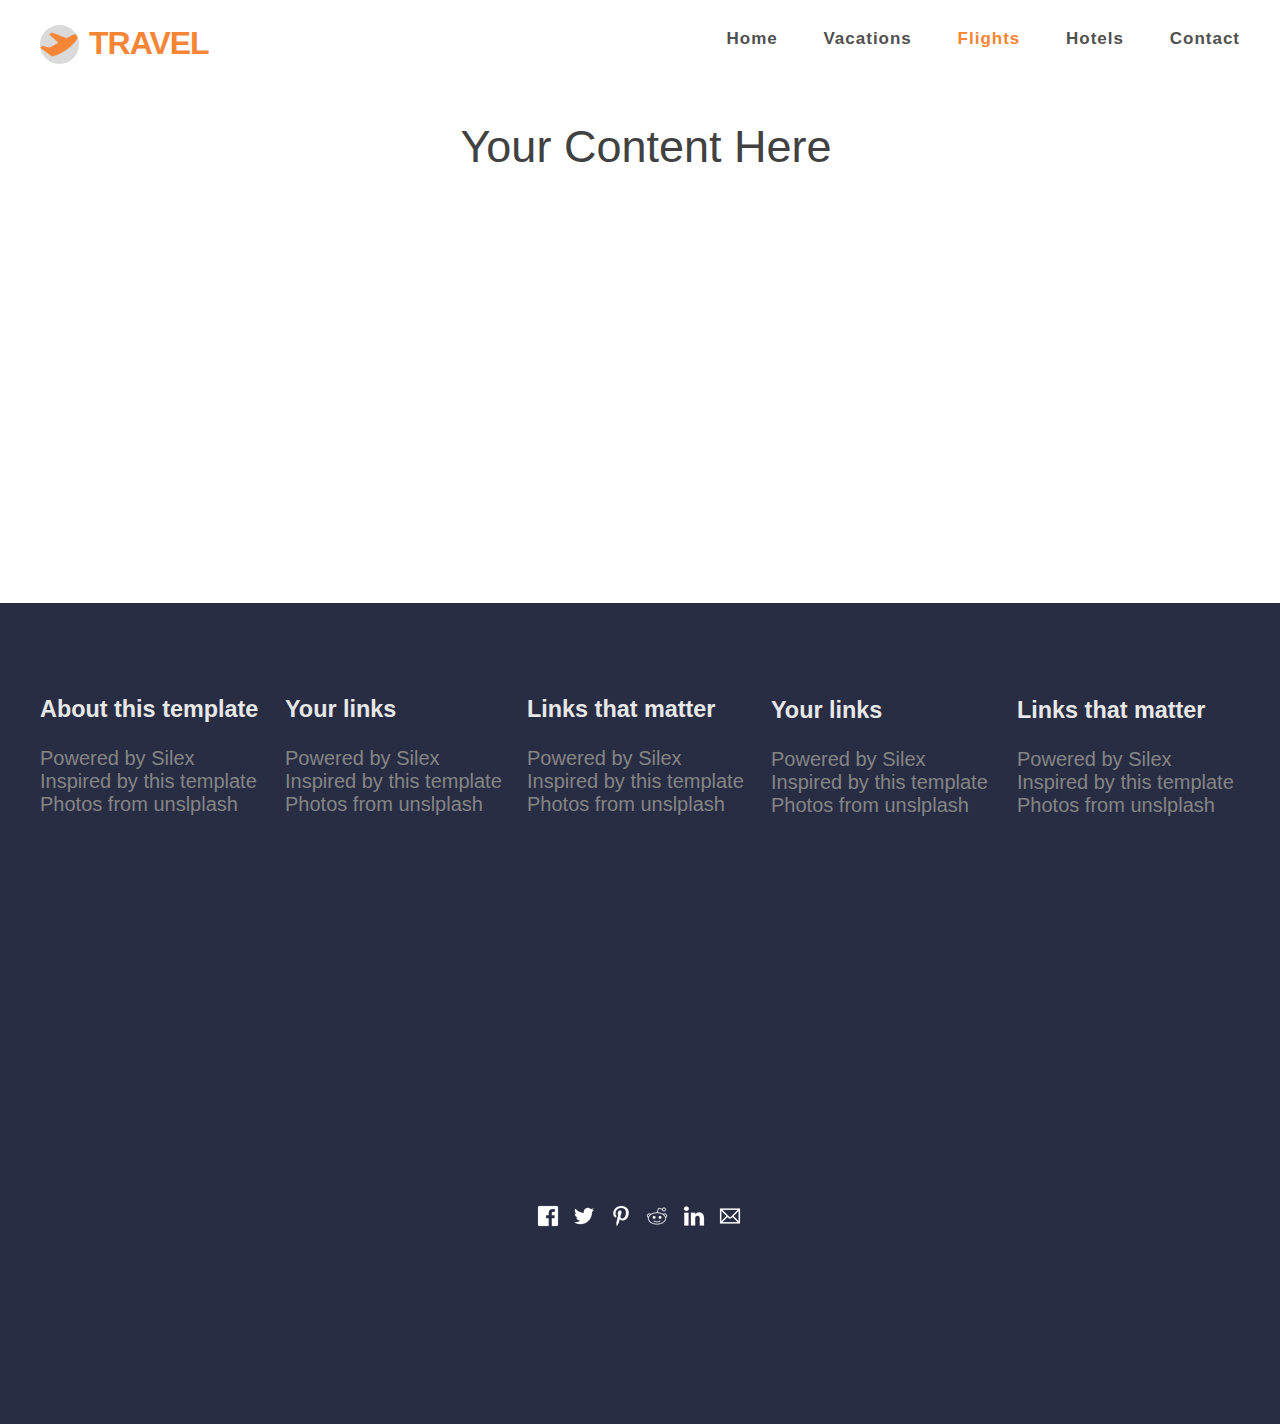
<file: flights.html>
<!doctype html><html lang=""><head>
    <meta charset="UTF-8">
    <!-- generator meta tag -->
    <!-- leave this for stats and Silex version check -->
    <meta name="generator" content="Silex v2.2.9">
    <!-- End of generator meta tag -->
    <script type="text/javascript" src="js/jquery.js"></script>
    
    
    <script type="text/javascript" src="js/front-end.js"></script>
    <link rel="stylesheet" href="css/normalize.css">
    <link rel="stylesheet" href="css/front-end.css">

    
    <script type="text/javascript" class="silex-script"></script>
    
    <title> - Flights</title>
    

    
<link href="https://fontlibrary.org/face/glacial-indifference" rel="stylesheet" class="silex-custom-font"><meta name="website-width" content="1200"><meta name="viewport" content="width=device-width, initial-scale=1"><meta name="hostingProvider" content="unifile"><meta name="twitter:title" content="Silex template"><meta name="og:title" content="Silex template"><meta name="twitter:description" content="your description here"><meta name="og:description" content="your description here"><script src="js/ol.js"></script><script src="js/ol.js"></script><meta name="twitter:card" content="summary"><link href="css/styles.css" rel="stylesheet" type="text/css">
    <style>body { opacity: 0; transition: .25s opacity ease; }</style></head>

<body class="body-initial all-style enable-mobile silex-runtime silex-published" data-silex-type="container">
    <div class="silex-pages">
        

        <a id="page-home" data-silex-type="page" class="page-element" href="index.html">Home</a><a id="page-vacations" data-silex-type="page" class="page-element" href="vacations.html">Vacations</a><a id="page-flights" data-silex-type="page" class="page-element page-link-active" href="flights.html">Flights</a><a id="page-hotels" data-silex-type="page" class="page-element" href="hotels.html">Hotels</a><a id="page-contact" data-silex-type="page" class="page-element" href="contact.html">Contact</a></div>









    <div data-silex-type="container" class="prevent-draggable container-element editable-style silex-id-1478366444112-1 section-element" style="">
        <div data-silex-type="container" class="editable-style silex-element-content silex-id-1478366444112-0 silex-container-content container-element prevent-draggable website-width"><div data-silex-type="text" class="editable-style silex-id-1552765147494-1 text-element silex-component silex-component-hamburger prevent-resizable hide-on-desktop hamburger-menu"><div class="silex-element-content normal"><style>.hamburger-menu_1552765640809_713 {position: absolute;}.silex-editor .hamburger-menu_1552765640809_713 nav {left: -9999px;}.hamburger-menu_1552765640809_713 nav ul {margin-top: 80px;}.hamburger-menu_1552765640809_713 nav {opacity: 0; position: absolute; background-color: #ededed; transition: left 1s ease, height 0s ease 1s; left: -300px; width: 300px; height: 20px;}.hamburger-menu_1552765640809_713.open nav {opacity: 1; height: 100vh; left: 0; transition: left 1s ease, height 0s ease 0s;}.hamburger-menu_1552765640809_713 .nav-container {z-index: 10; position: absolute;}.hamburger-menu_1552765640809_713.open .nav-container {}.hamburger-menu_1552765640809_713 .hamburger-btn {z-index: 20; cursor: pointer; position: absolute;}.hamburger-menu_1552765640809_713 .hamburger-btn span {display: block; width: 30px; height: 5px; margin-bottom: 3px; position: relative; background-color: #000000; border: 1px solid #ffffff; border-radius: 3px; transition: border-color 0.1s ease-in,
      opacity 0.1s ease-in,
      transform 0.1s ease-in,
      background 0.1s ease-in;}.hamburger-menu_1552765640809_713.open .hamburger-btn span {border-color: rgba(255, 255, 255, 0);}.hamburger-menu_1552765640809_713 .hamburger-btn span:first-child {transform-origin: 4px -2px;}.hamburger-menu_1552765640809_713.open .hamburger-btn span:first-child {transform: rotate(45deg) translate(7px, -4px);}.hamburger-menu_1552765640809_713.open .hamburger-btn span:nth-last-child(2) {opacity: 0;}.hamburger-menu_1552765640809_713 .hamburger-btn span:nth-child(3) {transform-origin: -11px 4px;}.hamburger-menu_1552765640809_713.open .hamburger-btn span:nth-child(3) {transform: rotate(-45deg) translate(0, 12px);}</style>
<!-- inspired by https://codepen.io/erikterwan/pen/EVzeRP -->
<div class="hamburger-menu_1552765640809_713 closed">
    <div class="hamburger-btn fixed">
      <span></span>
      <span></span>
      <span></span>
    </div>
    <div class="nav-container">
      <div class="prevent-scale">
        <nav role="navigation" class="">
            <ul>
            
                <li><a href="index.html" class="">Home</a></li>
            
                <li><a href="vacations.html">Vacations</a></li>
            
                <li><a href="flights.html" class="page-link-active">Flights</a></li>
            
                <li><a href="hotels.html">Hotels</a></li>
            
                <li><a href="contact.html" class="">Contact</a></li>
            
            </ul>
        </nav>
      </div>
  </div>
</div>
<script type="text/javascript">
(function() {
  var isOpen = false;
  function close() {
    isOpen = false;
    $('.hamburger-menu_1552765640809_713').removeClass('open');
    $('.hamburger-menu_1552765640809_713').addClass('closed');
  }
  function open() {
    isOpen = true;
    $('.hamburger-menu_1552765640809_713').addClass('open');
    $('.hamburger-menu_1552765640809_713').removeClass('closed');
  }
  function toggle() {
    if(isOpen) close();
    else open();
  }
  var silexElement = $('.hamburger-menu_1552765640809_713').closest('.editable-style');
  function move(data) {
    var offset = silexElement.offset();
    $('.hamburger-menu_1552765640809_713 .nav-container').css({
      'transform': 'translate(' + (data.scrollLeft - (offset.left/data.scale)) + 'px, ' + (data.scrollTop - (offset.top/data.scale)) + 'px)'
    });
  }
  $('.hamburger-menu_1552765640809_713 .hamburger-btn').click(function() { toggle(); });
  $(document).on('silex.scroll silex.resize', function(e, data) {
    close();
    move(data);
  });
  close();
})();
</script>
</div></div><a href="index.html" data-silex-type="container" class="editable-style silex-id-1537545843556-0 container-element" style=""><div data-silex-type="container" class="editable-style silex-id-1537543126065-5 container-element" style=""></div><div data-silex-type="text" class="editable-style silex-id-1537542841131-2 text-element header" style=""><div class="silex-element-content normal"><h1>Travel</h1></div></div></a><div data-silex-type="text" class="editable-style silex-id-1537543262916-6 text-element header hide-on-mobile" style=""><div class="silex-element-content normal"><p><a href="index.html" class="">Home</a> <a href="vacations.html" class="">Vacations</a> <a href="flights.html" class="page-link-active">Flights</a> <a href="hotels.html">Hotels</a> <a href="contact.html" class="">Contact</a></p></div></div></div>
    </div>
    
    
















<div data-silex-type="container" class="prevent-draggable container-element editable-style section-element silex-id-1545056612457-10 page-flights paged-element page-link-active"><div data-silex-type="container" class="editable-style container-element silex-element-content silex-container-content website-width prevent-draggable silex-id-1545056612458-11"><div data-silex-type="text" class="editable-style text-element text-style-2 silex-id-1545056612459-12" style=""><div class="silex-element-content normal"><h2>Your content Here<br></h2></div>﻿﻿</div></div></div><div data-silex-type="container" class="prevent-draggable container-element editable-style silex-id-1537726585006-18 section-element"><div data-silex-type="container" class="editable-style silex-id-1537726585003-17 container-element silex-element-content silex-container-content website-width prevent-draggable"><div class="editable-style text-element silex-id-1537541949036-0 footer" data-silex-type="text" style="">
                <div class="silex-element-content normal"><h3>About this template<br></h3><p><a href="https://www.silex.me/" target="_blank" title="Silex website builder">Powered by Silex</a><a href="https://www.free-css.com/assets/files/free-css-templates/preview/page231/travel/" target="_blank"><br>Inspired by this template</a><br><a href="https://unsplash.com/search/photos/travel" target="_blank" title="Travel photos">Photos from unslplash</a><br></p></div>
            </div><div class="editable-style text-element footer silex-id-1537729664972-94" data-silex-type="text" style="">
                <div class="silex-element-content normal"><h3>Your links<br></h3><p><a href="https://www.silex.me/" target="_blank" title="Silex website builder">Powered by Silex</a><a href="https://www.free-css.com/assets/files/free-css-templates/preview/page231/travel/" target="_blank"><br>Inspired by this template</a><br><a href="https://unsplash.com/search/photos/travel" target="_blank" title="Travel photos">Photos from unslplash</a><br></p></div>
            </div><div class="editable-style text-element footer silex-id-1537729669185-96" data-silex-type="text" style="">
                <div class="silex-element-content normal"><h3>Links that matter</h3><p><a href="https://www.silex.me/" target="_blank" title="Silex website builder">Powered by Silex</a><a href="https://www.free-css.com/assets/files/free-css-templates/preview/page231/travel/" target="_blank"><br>Inspired by this template</a><br><a href="https://unsplash.com/search/photos/travel" target="_blank" title="Travel photos">Photos from unslplash</a><br></p></div>
            </div><div class="editable-style text-element footer silex-id-1537729843289-103" data-silex-type="text" style="">
                <div class="silex-element-content normal"><h3>Links that matter</h3><p><a href="https://www.silex.me/" target="_blank" title="Silex website builder">Powered by Silex</a><a href="https://www.free-css.com/assets/files/free-css-templates/preview/page231/travel/" target="_blank"><br>Inspired by this template</a><br><a href="https://unsplash.com/search/photos/travel" target="_blank" title="Travel photos">Photos from unslplash</a><br></p></div>
            </div><div class="editable-style text-element footer silex-id-1537729843289-102" data-silex-type="text" style="">
                <div class="silex-element-content normal"><h3>Your links<br></h3><p><a href="https://www.silex.me/" target="_blank" title="Silex website builder">Powered by Silex</a><a href="https://www.free-css.com/assets/files/free-css-templates/preview/page231/travel/" target="_blank"><br>Inspired by this template</a><br><a href="https://unsplash.com/search/photos/travel" target="_blank" title="Travel photos">Photos from unslplash</a><br></p></div>
            </div><div data-silex-type="html" class="editable-style silex-id-1537730084852-104 html-element silex-component silex-component-share" style=""><div class="silex-element-content">
<ul class="share-buttons" id="id_1537730155895_125">
  
  <li><a href="https://www.facebook.com/sharer/sharer.php?u=https://www.silex.me&amp;t=Silex website builder" title="Share on Facebook" target="_blank"><img alt="Share on Facebook" src="assets/Facebook.png"></a></li>
  
  
  <li><a href="https://twitter.com/intent/tweet?source=https://www.silex.me&amp;text=Silex website builder:%20https://www.silex.me&amp;via=silexlabs" target="_blank" title="Share on Twitter"><img alt="Twitt" src="assets/Twitter.png"></a></li>
  
  
  
  
  <li><a href="http://pinterest.com/pin/create/button/?url=https://www.silex.me&amp;description=Here is a silex template" target="_blank" title="Pin it"><img alt="Pin it" src="assets/Pinterest.png"></a></li>
  
  
  
  <li><a href="http://www.reddit.com/submit?url=https://www.silex.me&amp;title=Silex website builder" target="_blank" title="Submit to Reddit"><img alt="Submit to Reddit" src="assets/Reddit.png"></a></li>
  
  
  <li><a href="http://www.linkedin.com/shareArticle?mini=true&amp;url=https://www.silex.me&amp;title=Silex website builder&amp;summary=Here is a silex template&amp;source=https://www.silex.me" target="_blank" title="Share on LinkedIn"><img alt="Share on LinkedIn" src="assets/LinkedIn.png"></a></li>
  
  
  
  
  <li><a href="mailto:?subject=Silex website builder&amp;body=Here is a silex template:%20https://www.silex.me" target="_blank" title="Send email"><img alt="Send by email" src="assets/Email.png"></a></li>
  
</ul>

<style type="text/css">#id_1537730155895_125.share-buttons {list-style: none; padding: 0;}#id_1537730155895_125.share-buttons li {display: inline;}#id_1537730155895_125.share-buttons .sr-only {position: absolute; clip: rect(1px, 1px, 1px, 1px); padding: 0; border: 0; height: 1px; width: 1px; overflow: hidden;}</style>
</div></div></div></div></body></html>
</file>
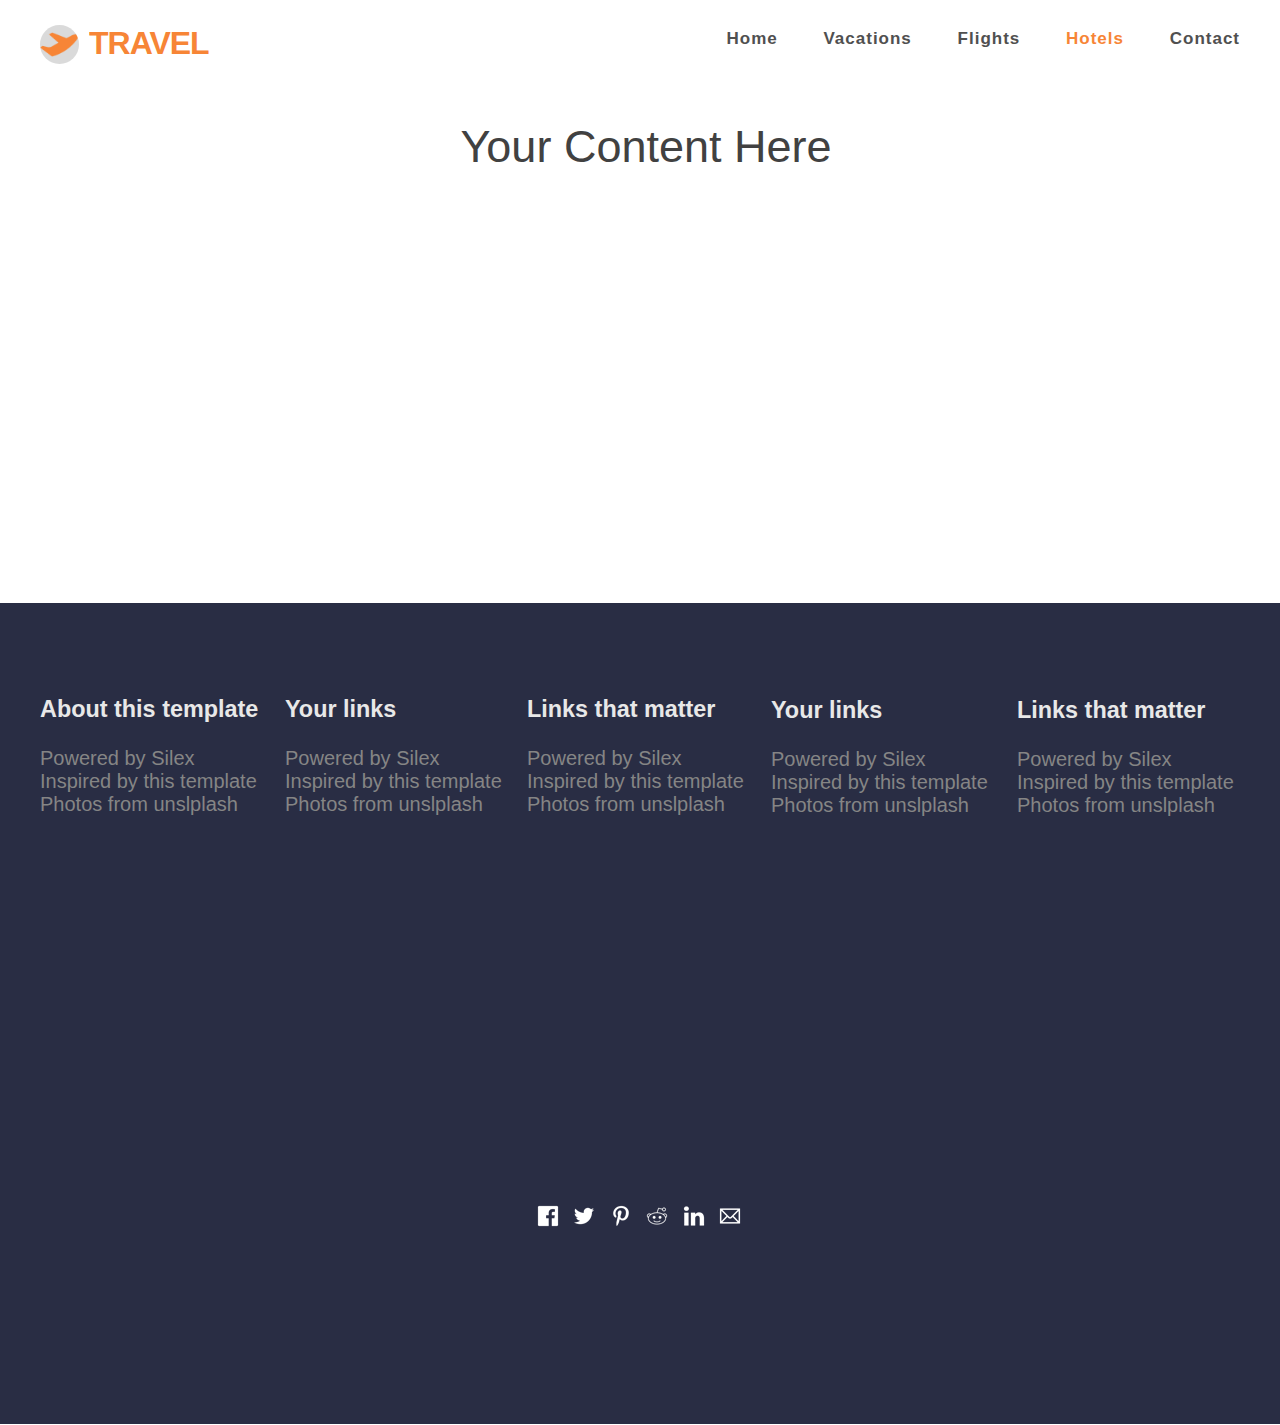
<file: hotels.html>
<!doctype html><html lang=""><head>
    <meta charset="UTF-8">
    <!-- generator meta tag -->
    <!-- leave this for stats and Silex version check -->
    <meta name="generator" content="Silex v2.2.9">
    <!-- End of generator meta tag -->
    <script type="text/javascript" src="js/jquery.js"></script>
    
    
    <script type="text/javascript" src="js/front-end.js"></script>
    <link rel="stylesheet" href="css/normalize.css">
    <link rel="stylesheet" href="css/front-end.css">

    
    <script type="text/javascript" class="silex-script"></script>
    
    <title> - Hotels</title>
    

    
<link href="https://fontlibrary.org/face/glacial-indifference" rel="stylesheet" class="silex-custom-font"><meta name="website-width" content="1200"><meta name="viewport" content="width=device-width, initial-scale=1"><meta name="hostingProvider" content="unifile"><meta name="twitter:title" content="Silex template"><meta name="og:title" content="Silex template"><meta name="twitter:description" content="your description here"><meta name="og:description" content="your description here"><script src="js/ol.js"></script><script src="js/ol.js"></script><meta name="twitter:card" content="summary"><link href="css/styles.css" rel="stylesheet" type="text/css">
    <style>body { opacity: 0; transition: .25s opacity ease; }</style></head>

<body class="body-initial all-style enable-mobile silex-runtime silex-published" data-silex-type="container">
    <div class="silex-pages">
        

        <a id="page-home" data-silex-type="page" class="page-element" href="index.html">Home</a><a id="page-vacations" data-silex-type="page" class="page-element" href="vacations.html">Vacations</a><a id="page-flights" data-silex-type="page" class="page-element" href="flights.html">Flights</a><a id="page-hotels" data-silex-type="page" class="page-element page-link-active" href="hotels.html">Hotels</a><a id="page-contact" data-silex-type="page" class="page-element" href="contact.html">Contact</a></div>









    <div data-silex-type="container" class="prevent-draggable container-element editable-style silex-id-1478366444112-1 section-element" style="">
        <div data-silex-type="container" class="editable-style silex-element-content silex-id-1478366444112-0 silex-container-content container-element prevent-draggable website-width"><div data-silex-type="text" class="editable-style silex-id-1552765147494-1 text-element silex-component silex-component-hamburger prevent-resizable hide-on-desktop hamburger-menu"><div class="silex-element-content normal"><style>.hamburger-menu_1552765640809_713 {position: absolute;}.silex-editor .hamburger-menu_1552765640809_713 nav {left: -9999px;}.hamburger-menu_1552765640809_713 nav ul {margin-top: 80px;}.hamburger-menu_1552765640809_713 nav {opacity: 0; position: absolute; background-color: #ededed; transition: left 1s ease, height 0s ease 1s; left: -300px; width: 300px; height: 20px;}.hamburger-menu_1552765640809_713.open nav {opacity: 1; height: 100vh; left: 0; transition: left 1s ease, height 0s ease 0s;}.hamburger-menu_1552765640809_713 .nav-container {z-index: 10; position: absolute;}.hamburger-menu_1552765640809_713.open .nav-container {}.hamburger-menu_1552765640809_713 .hamburger-btn {z-index: 20; cursor: pointer; position: absolute;}.hamburger-menu_1552765640809_713 .hamburger-btn span {display: block; width: 30px; height: 5px; margin-bottom: 3px; position: relative; background-color: #000000; border: 1px solid #ffffff; border-radius: 3px; transition: border-color 0.1s ease-in,
      opacity 0.1s ease-in,
      transform 0.1s ease-in,
      background 0.1s ease-in;}.hamburger-menu_1552765640809_713.open .hamburger-btn span {border-color: rgba(255, 255, 255, 0);}.hamburger-menu_1552765640809_713 .hamburger-btn span:first-child {transform-origin: 4px -2px;}.hamburger-menu_1552765640809_713.open .hamburger-btn span:first-child {transform: rotate(45deg) translate(7px, -4px);}.hamburger-menu_1552765640809_713.open .hamburger-btn span:nth-last-child(2) {opacity: 0;}.hamburger-menu_1552765640809_713 .hamburger-btn span:nth-child(3) {transform-origin: -11px 4px;}.hamburger-menu_1552765640809_713.open .hamburger-btn span:nth-child(3) {transform: rotate(-45deg) translate(0, 12px);}</style>
<!-- inspired by https://codepen.io/erikterwan/pen/EVzeRP -->
<div class="hamburger-menu_1552765640809_713 closed">
    <div class="hamburger-btn fixed">
      <span></span>
      <span></span>
      <span></span>
    </div>
    <div class="nav-container">
      <div class="prevent-scale">
        <nav role="navigation" class="">
            <ul>
            
                <li><a href="index.html" class="">Home</a></li>
            
                <li><a href="vacations.html">Vacations</a></li>
            
                <li><a href="flights.html">Flights</a></li>
            
                <li><a href="hotels.html" class="page-link-active">Hotels</a></li>
            
                <li><a href="contact.html" class="">Contact</a></li>
            
            </ul>
        </nav>
      </div>
  </div>
</div>
<script type="text/javascript">
(function() {
  var isOpen = false;
  function close() {
    isOpen = false;
    $('.hamburger-menu_1552765640809_713').removeClass('open');
    $('.hamburger-menu_1552765640809_713').addClass('closed');
  }
  function open() {
    isOpen = true;
    $('.hamburger-menu_1552765640809_713').addClass('open');
    $('.hamburger-menu_1552765640809_713').removeClass('closed');
  }
  function toggle() {
    if(isOpen) close();
    else open();
  }
  var silexElement = $('.hamburger-menu_1552765640809_713').closest('.editable-style');
  function move(data) {
    var offset = silexElement.offset();
    $('.hamburger-menu_1552765640809_713 .nav-container').css({
      'transform': 'translate(' + (data.scrollLeft - (offset.left/data.scale)) + 'px, ' + (data.scrollTop - (offset.top/data.scale)) + 'px)'
    });
  }
  $('.hamburger-menu_1552765640809_713 .hamburger-btn').click(function() { toggle(); });
  $(document).on('silex.scroll silex.resize', function(e, data) {
    close();
    move(data);
  });
  close();
})();
</script>
</div></div><a href="index.html" data-silex-type="container" class="editable-style silex-id-1537545843556-0 container-element" style=""><div data-silex-type="container" class="editable-style silex-id-1537543126065-5 container-element" style=""></div><div data-silex-type="text" class="editable-style silex-id-1537542841131-2 text-element header" style=""><div class="silex-element-content normal"><h1>Travel</h1></div></div></a><div data-silex-type="text" class="editable-style silex-id-1537543262916-6 text-element header hide-on-mobile" style=""><div class="silex-element-content normal"><p><a href="index.html" class="">Home</a> <a href="vacations.html" class="">Vacations</a> <a href="flights.html" class="">Flights</a> <a href="hotels.html" class="page-link-active">Hotels</a> <a href="contact.html" class="">Contact</a></p></div></div></div>
    </div>
    
    
















<div data-silex-type="container" class="prevent-draggable container-element editable-style section-element silex-id-1545056615878-13 page-hotels paged-element page-link-active"><div data-silex-type="container" class="editable-style container-element silex-element-content silex-container-content website-width prevent-draggable silex-id-1545056615879-14"><div data-silex-type="text" class="editable-style text-element text-style-2 silex-id-1545056615879-15" style=""><div class="silex-element-content normal"><h2>Your content Here<br></h2></div>﻿﻿</div></div></div><div data-silex-type="container" class="prevent-draggable container-element editable-style silex-id-1537726585006-18 section-element"><div data-silex-type="container" class="editable-style silex-id-1537726585003-17 container-element silex-element-content silex-container-content website-width prevent-draggable"><div class="editable-style text-element silex-id-1537541949036-0 footer" data-silex-type="text" style="">
                <div class="silex-element-content normal"><h3>About this template<br></h3><p><a href="https://www.silex.me/" target="_blank" title="Silex website builder">Powered by Silex</a><a href="https://www.free-css.com/assets/files/free-css-templates/preview/page231/travel/" target="_blank"><br>Inspired by this template</a><br><a href="https://unsplash.com/search/photos/travel" target="_blank" title="Travel photos">Photos from unslplash</a><br></p></div>
            </div><div class="editable-style text-element footer silex-id-1537729664972-94" data-silex-type="text" style="">
                <div class="silex-element-content normal"><h3>Your links<br></h3><p><a href="https://www.silex.me/" target="_blank" title="Silex website builder">Powered by Silex</a><a href="https://www.free-css.com/assets/files/free-css-templates/preview/page231/travel/" target="_blank"><br>Inspired by this template</a><br><a href="https://unsplash.com/search/photos/travel" target="_blank" title="Travel photos">Photos from unslplash</a><br></p></div>
            </div><div class="editable-style text-element footer silex-id-1537729669185-96" data-silex-type="text" style="">
                <div class="silex-element-content normal"><h3>Links that matter</h3><p><a href="https://www.silex.me/" target="_blank" title="Silex website builder">Powered by Silex</a><a href="https://www.free-css.com/assets/files/free-css-templates/preview/page231/travel/" target="_blank"><br>Inspired by this template</a><br><a href="https://unsplash.com/search/photos/travel" target="_blank" title="Travel photos">Photos from unslplash</a><br></p></div>
            </div><div class="editable-style text-element footer silex-id-1537729843289-103" data-silex-type="text" style="">
                <div class="silex-element-content normal"><h3>Links that matter</h3><p><a href="https://www.silex.me/" target="_blank" title="Silex website builder">Powered by Silex</a><a href="https://www.free-css.com/assets/files/free-css-templates/preview/page231/travel/" target="_blank"><br>Inspired by this template</a><br><a href="https://unsplash.com/search/photos/travel" target="_blank" title="Travel photos">Photos from unslplash</a><br></p></div>
            </div><div class="editable-style text-element footer silex-id-1537729843289-102" data-silex-type="text" style="">
                <div class="silex-element-content normal"><h3>Your links<br></h3><p><a href="https://www.silex.me/" target="_blank" title="Silex website builder">Powered by Silex</a><a href="https://www.free-css.com/assets/files/free-css-templates/preview/page231/travel/" target="_blank"><br>Inspired by this template</a><br><a href="https://unsplash.com/search/photos/travel" target="_blank" title="Travel photos">Photos from unslplash</a><br></p></div>
            </div><div data-silex-type="html" class="editable-style silex-id-1537730084852-104 html-element silex-component silex-component-share" style=""><div class="silex-element-content">
<ul class="share-buttons" id="id_1537730155895_125">
  
  <li><a href="https://www.facebook.com/sharer/sharer.php?u=https://www.silex.me&amp;t=Silex website builder" title="Share on Facebook" target="_blank"><img alt="Share on Facebook" src="assets/Facebook.png"></a></li>
  
  
  <li><a href="https://twitter.com/intent/tweet?source=https://www.silex.me&amp;text=Silex website builder:%20https://www.silex.me&amp;via=silexlabs" target="_blank" title="Share on Twitter"><img alt="Twitt" src="assets/Twitter.png"></a></li>
  
  
  
  
  <li><a href="http://pinterest.com/pin/create/button/?url=https://www.silex.me&amp;description=Here is a silex template" target="_blank" title="Pin it"><img alt="Pin it" src="assets/Pinterest.png"></a></li>
  
  
  
  <li><a href="http://www.reddit.com/submit?url=https://www.silex.me&amp;title=Silex website builder" target="_blank" title="Submit to Reddit"><img alt="Submit to Reddit" src="assets/Reddit.png"></a></li>
  
  
  <li><a href="http://www.linkedin.com/shareArticle?mini=true&amp;url=https://www.silex.me&amp;title=Silex website builder&amp;summary=Here is a silex template&amp;source=https://www.silex.me" target="_blank" title="Share on LinkedIn"><img alt="Share on LinkedIn" src="assets/LinkedIn.png"></a></li>
  
  
  
  
  <li><a href="mailto:?subject=Silex website builder&amp;body=Here is a silex template:%20https://www.silex.me" target="_blank" title="Send email"><img alt="Send by email" src="assets/Email.png"></a></li>
  
</ul>

<style type="text/css">#id_1537730155895_125.share-buttons {list-style: none; padding: 0;}#id_1537730155895_125.share-buttons li {display: inline;}#id_1537730155895_125.share-buttons .sr-only {position: absolute; clip: rect(1px, 1px, 1px, 1px); padding: 0; border: 0; height: 1px; width: 1px; overflow: hidden;}</style>
</div></div></div></div></body></html>
</file>
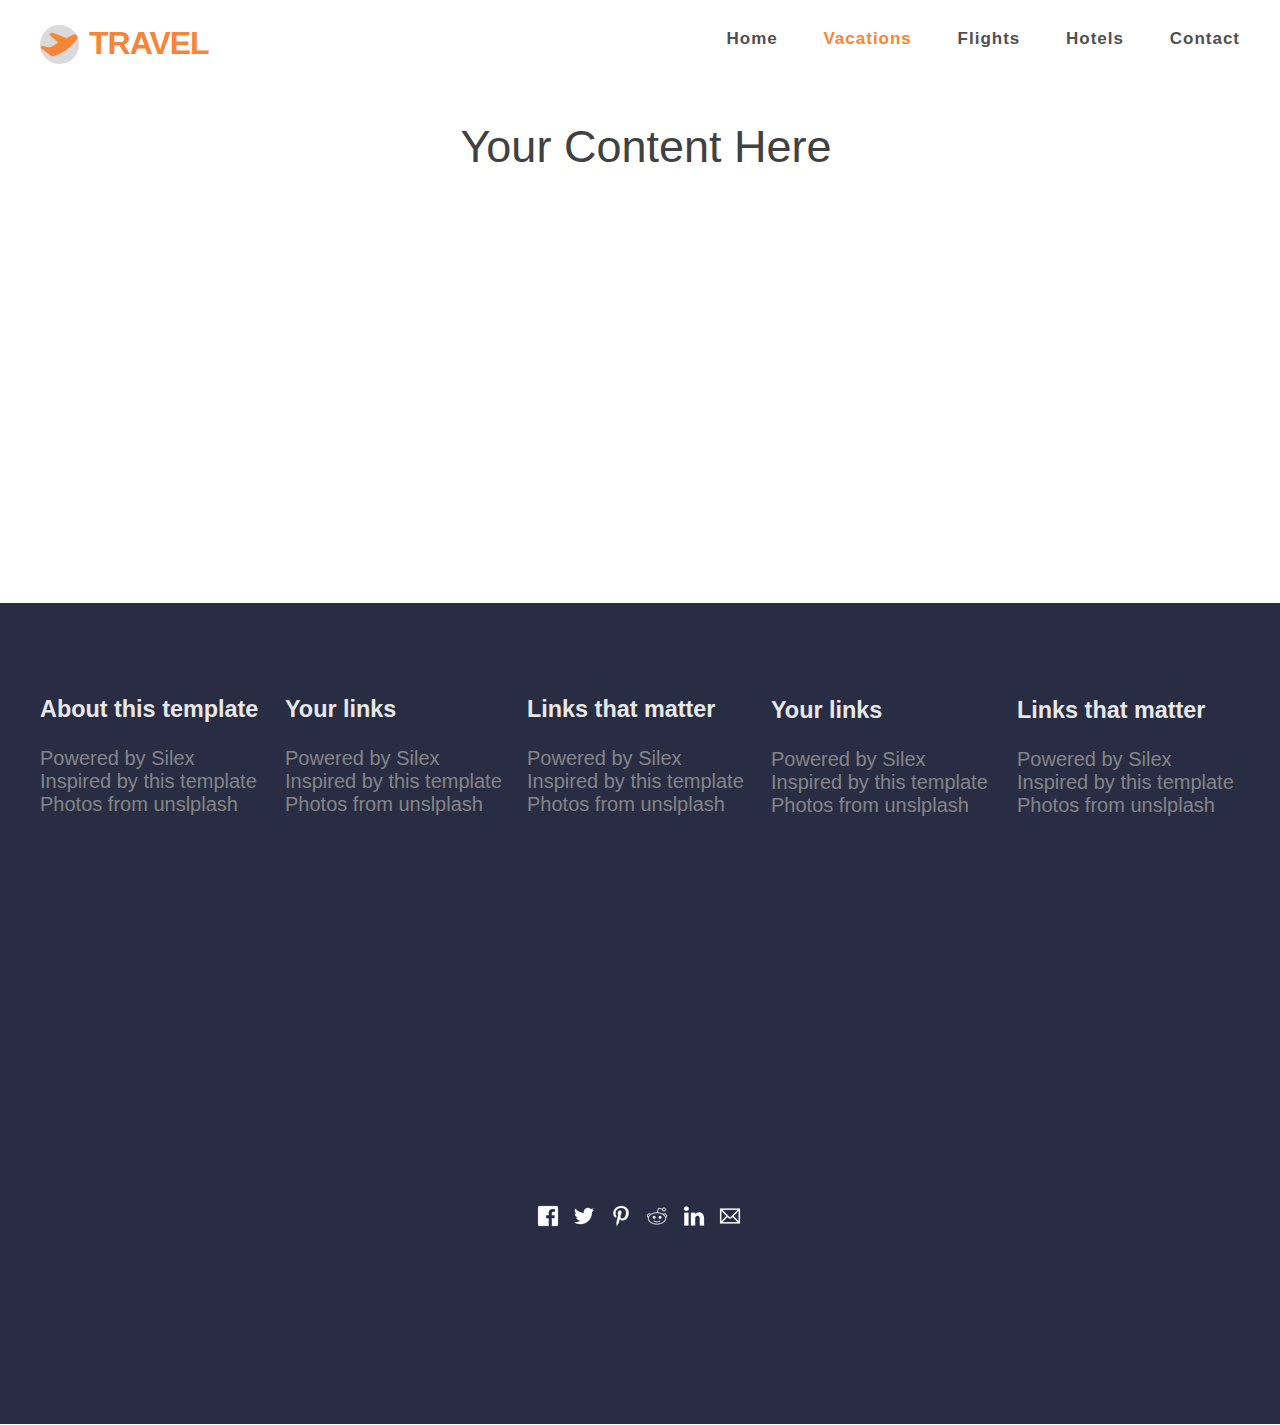
<file: vacations.html>
<!doctype html><html lang=""><head>
    <meta charset="UTF-8">
    <!-- generator meta tag -->
    <!-- leave this for stats and Silex version check -->
    <meta name="generator" content="Silex v2.2.9">
    <!-- End of generator meta tag -->
    <script type="text/javascript" src="js/jquery.js"></script>
    
    
    <script type="text/javascript" src="js/front-end.js"></script>
    <link rel="stylesheet" href="css/normalize.css">
    <link rel="stylesheet" href="css/front-end.css">

    
    <script type="text/javascript" class="silex-script"></script>
    
    <title> - Vacations</title>
    

    
<link href="https://fontlibrary.org/face/glacial-indifference" rel="stylesheet" class="silex-custom-font"><meta name="website-width" content="1200"><meta name="viewport" content="width=device-width, initial-scale=1"><meta name="hostingProvider" content="unifile"><meta name="twitter:title" content="Silex template"><meta name="og:title" content="Silex template"><meta name="twitter:description" content="your description here"><meta name="og:description" content="your description here"><script src="js/ol.js"></script><script src="js/ol.js"></script><meta name="twitter:card" content="summary"><link href="css/styles.css" rel="stylesheet" type="text/css">
    <style>body { opacity: 0; transition: .25s opacity ease; }</style></head>

<body class="body-initial all-style enable-mobile silex-runtime silex-published" data-silex-type="container">
    <div class="silex-pages">
        

        <a id="page-home" data-silex-type="page" class="page-element" href="index.html">Home</a><a id="page-vacations" data-silex-type="page" class="page-element page-link-active" href="vacations.html">Vacations</a><a id="page-flights" data-silex-type="page" class="page-element" href="flights.html">Flights</a><a id="page-hotels" data-silex-type="page" class="page-element" href="hotels.html">Hotels</a><a id="page-contact" data-silex-type="page" class="page-element" href="contact.html">Contact</a></div>









    <div data-silex-type="container" class="prevent-draggable container-element editable-style silex-id-1478366444112-1 section-element" style="">
        <div data-silex-type="container" class="editable-style silex-element-content silex-id-1478366444112-0 silex-container-content container-element prevent-draggable website-width"><div data-silex-type="text" class="editable-style silex-id-1552765147494-1 text-element silex-component silex-component-hamburger prevent-resizable hide-on-desktop hamburger-menu"><div class="silex-element-content normal"><style>.hamburger-menu_1552765640809_713 {position: absolute;}.silex-editor .hamburger-menu_1552765640809_713 nav {left: -9999px;}.hamburger-menu_1552765640809_713 nav ul {margin-top: 80px;}.hamburger-menu_1552765640809_713 nav {opacity: 0; position: absolute; background-color: #ededed; transition: left 1s ease, height 0s ease 1s; left: -300px; width: 300px; height: 20px;}.hamburger-menu_1552765640809_713.open nav {opacity: 1; height: 100vh; left: 0; transition: left 1s ease, height 0s ease 0s;}.hamburger-menu_1552765640809_713 .nav-container {z-index: 10; position: absolute;}.hamburger-menu_1552765640809_713.open .nav-container {}.hamburger-menu_1552765640809_713 .hamburger-btn {z-index: 20; cursor: pointer; position: absolute;}.hamburger-menu_1552765640809_713 .hamburger-btn span {display: block; width: 30px; height: 5px; margin-bottom: 3px; position: relative; background-color: #000000; border: 1px solid #ffffff; border-radius: 3px; transition: border-color 0.1s ease-in,
      opacity 0.1s ease-in,
      transform 0.1s ease-in,
      background 0.1s ease-in;}.hamburger-menu_1552765640809_713.open .hamburger-btn span {border-color: rgba(255, 255, 255, 0);}.hamburger-menu_1552765640809_713 .hamburger-btn span:first-child {transform-origin: 4px -2px;}.hamburger-menu_1552765640809_713.open .hamburger-btn span:first-child {transform: rotate(45deg) translate(7px, -4px);}.hamburger-menu_1552765640809_713.open .hamburger-btn span:nth-last-child(2) {opacity: 0;}.hamburger-menu_1552765640809_713 .hamburger-btn span:nth-child(3) {transform-origin: -11px 4px;}.hamburger-menu_1552765640809_713.open .hamburger-btn span:nth-child(3) {transform: rotate(-45deg) translate(0, 12px);}</style>
<!-- inspired by https://codepen.io/erikterwan/pen/EVzeRP -->
<div class="hamburger-menu_1552765640809_713 closed">
    <div class="hamburger-btn fixed">
      <span></span>
      <span></span>
      <span></span>
    </div>
    <div class="nav-container">
      <div class="prevent-scale">
        <nav role="navigation" class="">
            <ul>
            
                <li><a href="index.html" class="">Home</a></li>
            
                <li><a href="vacations.html" class="page-link-active">Vacations</a></li>
            
                <li><a href="flights.html">Flights</a></li>
            
                <li><a href="hotels.html">Hotels</a></li>
            
                <li><a href="contact.html" class="">Contact</a></li>
            
            </ul>
        </nav>
      </div>
  </div>
</div>
<script type="text/javascript">
(function() {
  var isOpen = false;
  function close() {
    isOpen = false;
    $('.hamburger-menu_1552765640809_713').removeClass('open');
    $('.hamburger-menu_1552765640809_713').addClass('closed');
  }
  function open() {
    isOpen = true;
    $('.hamburger-menu_1552765640809_713').addClass('open');
    $('.hamburger-menu_1552765640809_713').removeClass('closed');
  }
  function toggle() {
    if(isOpen) close();
    else open();
  }
  var silexElement = $('.hamburger-menu_1552765640809_713').closest('.editable-style');
  function move(data) {
    var offset = silexElement.offset();
    $('.hamburger-menu_1552765640809_713 .nav-container').css({
      'transform': 'translate(' + (data.scrollLeft - (offset.left/data.scale)) + 'px, ' + (data.scrollTop - (offset.top/data.scale)) + 'px)'
    });
  }
  $('.hamburger-menu_1552765640809_713 .hamburger-btn').click(function() { toggle(); });
  $(document).on('silex.scroll silex.resize', function(e, data) {
    close();
    move(data);
  });
  close();
})();
</script>
</div></div><a href="index.html" data-silex-type="container" class="editable-style silex-id-1537545843556-0 container-element" style=""><div data-silex-type="container" class="editable-style silex-id-1537543126065-5 container-element" style=""></div><div data-silex-type="text" class="editable-style silex-id-1537542841131-2 text-element header" style=""><div class="silex-element-content normal"><h1>Travel</h1></div></div></a><div data-silex-type="text" class="editable-style silex-id-1537543262916-6 text-element header hide-on-mobile" style=""><div class="silex-element-content normal"><p><a href="index.html" class="">Home</a> <a href="vacations.html" class="page-link-active">Vacations</a> <a href="flights.html" class="">Flights</a> <a href="hotels.html">Hotels</a> <a href="contact.html" class="">Contact</a></p></div></div></div>
    </div>
    
    
















<div data-silex-type="container" class="prevent-draggable container-element editable-style silex-id-1545056569614-8 section-element page-vacations paged-element page-link-active"><div data-silex-type="container" class="editable-style silex-id-1545056569608-7 container-element silex-element-content silex-container-content website-width prevent-draggable"><div data-silex-type="text" class="editable-style text-element text-style-2 silex-id-1545056587321-9" style=""><div class="silex-element-content normal"><h2>Your content Here<br></h2></div>﻿﻿</div></div></div><div data-silex-type="container" class="prevent-draggable container-element editable-style silex-id-1537726585006-18 section-element"><div data-silex-type="container" class="editable-style silex-id-1537726585003-17 container-element silex-element-content silex-container-content website-width prevent-draggable"><div class="editable-style text-element silex-id-1537541949036-0 footer" data-silex-type="text" style="">
                <div class="silex-element-content normal"><h3>About this template<br></h3><p><a href="https://www.silex.me/" target="_blank" title="Silex website builder">Powered by Silex</a><a href="https://www.free-css.com/assets/files/free-css-templates/preview/page231/travel/" target="_blank"><br>Inspired by this template</a><br><a href="https://unsplash.com/search/photos/travel" target="_blank" title="Travel photos">Photos from unslplash</a><br></p></div>
            </div><div class="editable-style text-element footer silex-id-1537729664972-94" data-silex-type="text" style="">
                <div class="silex-element-content normal"><h3>Your links<br></h3><p><a href="https://www.silex.me/" target="_blank" title="Silex website builder">Powered by Silex</a><a href="https://www.free-css.com/assets/files/free-css-templates/preview/page231/travel/" target="_blank"><br>Inspired by this template</a><br><a href="https://unsplash.com/search/photos/travel" target="_blank" title="Travel photos">Photos from unslplash</a><br></p></div>
            </div><div class="editable-style text-element footer silex-id-1537729669185-96" data-silex-type="text" style="">
                <div class="silex-element-content normal"><h3>Links that matter</h3><p><a href="https://www.silex.me/" target="_blank" title="Silex website builder">Powered by Silex</a><a href="https://www.free-css.com/assets/files/free-css-templates/preview/page231/travel/" target="_blank"><br>Inspired by this template</a><br><a href="https://unsplash.com/search/photos/travel" target="_blank" title="Travel photos">Photos from unslplash</a><br></p></div>
            </div><div class="editable-style text-element footer silex-id-1537729843289-103" data-silex-type="text" style="">
                <div class="silex-element-content normal"><h3>Links that matter</h3><p><a href="https://www.silex.me/" target="_blank" title="Silex website builder">Powered by Silex</a><a href="https://www.free-css.com/assets/files/free-css-templates/preview/page231/travel/" target="_blank"><br>Inspired by this template</a><br><a href="https://unsplash.com/search/photos/travel" target="_blank" title="Travel photos">Photos from unslplash</a><br></p></div>
            </div><div class="editable-style text-element footer silex-id-1537729843289-102" data-silex-type="text" style="">
                <div class="silex-element-content normal"><h3>Your links<br></h3><p><a href="https://www.silex.me/" target="_blank" title="Silex website builder">Powered by Silex</a><a href="https://www.free-css.com/assets/files/free-css-templates/preview/page231/travel/" target="_blank"><br>Inspired by this template</a><br><a href="https://unsplash.com/search/photos/travel" target="_blank" title="Travel photos">Photos from unslplash</a><br></p></div>
            </div><div data-silex-type="html" class="editable-style silex-id-1537730084852-104 html-element silex-component silex-component-share" style=""><div class="silex-element-content">
<ul class="share-buttons" id="id_1537730155895_125">
  
  <li><a href="https://www.facebook.com/sharer/sharer.php?u=https://www.silex.me&amp;t=Silex website builder" title="Share on Facebook" target="_blank"><img alt="Share on Facebook" src="assets/Facebook.png"></a></li>
  
  
  <li><a href="https://twitter.com/intent/tweet?source=https://www.silex.me&amp;text=Silex website builder:%20https://www.silex.me&amp;via=silexlabs" target="_blank" title="Share on Twitter"><img alt="Twitt" src="assets/Twitter.png"></a></li>
  
  
  
  
  <li><a href="http://pinterest.com/pin/create/button/?url=https://www.silex.me&amp;description=Here is a silex template" target="_blank" title="Pin it"><img alt="Pin it" src="assets/Pinterest.png"></a></li>
  
  
  
  <li><a href="http://www.reddit.com/submit?url=https://www.silex.me&amp;title=Silex website builder" target="_blank" title="Submit to Reddit"><img alt="Submit to Reddit" src="assets/Reddit.png"></a></li>
  
  
  <li><a href="http://www.linkedin.com/shareArticle?mini=true&amp;url=https://www.silex.me&amp;title=Silex website builder&amp;summary=Here is a silex template&amp;source=https://www.silex.me" target="_blank" title="Share on LinkedIn"><img alt="Share on LinkedIn" src="assets/LinkedIn.png"></a></li>
  
  
  
  
  <li><a href="mailto:?subject=Silex website builder&amp;body=Here is a silex template:%20https://www.silex.me" target="_blank" title="Send email"><img alt="Send by email" src="assets/Email.png"></a></li>
  
</ul>

<style type="text/css">#id_1537730155895_125.share-buttons {list-style: none; padding: 0;}#id_1537730155895_125.share-buttons li {display: inline;}#id_1537730155895_125.share-buttons .sr-only {position: absolute; clip: rect(1px, 1px, 1px, 1px); padding: 0; border: 0; height: 1px; width: 1px; overflow: hidden;}</style>
</div></div></div></div></body></html>
</file>
<file: css/front-end.css>
/**
 * This file holds the basic CSS styles of Silex websites
 */

/* pages */
.page-element{
  display: none;
}
.paged-element{
  display: none;
}
.silex-published .paged-element{
  display: block;
}
/* default style for silex elements */
.editable-style{
  position: absolute;
  box-sizing: content-box; /* this is needed to set the size of elements with a border (though it could be omited since this is the default value) */
}
.silex-element-content{
  overflow: hidden;
  border-radius: initial;
  width: 100%;
}
.silex-element-content {
  pointer-events: none;
}
.silex-element-content[contenteditable="true"] {
  min-height: 20px;
  cursor: text;
  pointer-events: auto;
}
.editable-style.silex-selected.text-editor-focus {
  /* remove text box selection markers
  box-shadow: none;
  */
  /* a click on current text box will select it */
  cursor: pointer;
}
.text-editor-focus .ui-resizable-handle {
  /* remove text box UI handles for resize */
  display: none;
}
.section-element > .silex-element-content {
  /* section have a content element, and it needs to keep pointer events
     because it container other silex elements
  */
  pointer-events: auto;
}
body.silex-runtime .silex-element-content {
  pointer-events: auto;
}
/*  needed to have the content 100% height but mess up with UI
.html-element .silex-element-content{
  position: absolute;
}
*/
.editable-style.section-element {
  position: relative;
  left: 0;
  top: 0;
  right: 0;
  padding: 15px 100px;
  margin: 5px 5px;
}
.silex-runtime .editable-style.section-element {
  padding: 0;
  margin: 0;
  margin-top: -1px;
}
.default-site-width, /* for backward compat, FIXME: remove in a while */
.website-width {
  width: 960px;
}
.section-element .silex-container-content {
  position: relative;
  left: 0;
  top: 0;
  margin-left: auto;
  margin-right: auto;
  overflow: initial;
}
/* background */
.background{
  position: relative !important;
  left: 0 !important;
  top: 0 !important; /* !important is useful while editing */
  margin-left: auto;
  margin-right: auto;
  z-index: 1;
}
/* resize */
.editable-style.image-element .silex-element-content{
  position: absolute;
  border-radius: inherit; /* this is to follow the element's radius */
  height: 100%;
}
/* wysihtml text editor styles */
.wysiwyg-float-left {
  float: left;
  margin: 0 8px 8px 0;
}
.wysiwyg-float-right {
  float: right;
  margin: 0 0 8px 8px;
}
/* Remove dots surrounding links in Firefox
    because of normalize.css */
a:focus{ outline: none;}

body.silex-runtime .editable-style[data-silex-href] {
  cursor: pointer;
}
body.enable-mobile .editable-style.hide-on-desktop {
  display: none;
}
/* elements styles */
body.enable-mobile .background {
  height: initial;
  padding-bottom: 50px;
}
.fixed {
  position: absolute;
  z-index: 5;
}
/* Mobile styles */
@media (max-width:480px) {
  /* hide horizontal scroll bar which appears because of residual values in css
  html {
    overflow-x: hidden;
  }
  */
  body {
    position: initial; /* used to be absolute but now only in editor (editable.css), when position is absolute the body has the size of its content */
  }
  /* mobile mode */
  body.enable-mobile .editable-style:not(.prevent-mobile-style),
  body.enable-mobile .background.background-initial {
    position: relative;
    top: auto;
    left: auto;
    max-width: 95%; /* less than 100% in the editor to be able to resize container */
    min-width: auto; /* this is to remove sections min-width, since section min-width is set to the witdh of its content in Element::setStyle() */
    margin-left: auto;
    margin-right: auto;
  }
  body.enable-mobile .editable-style.section-element {
    max-width: 100%; /* section bg should be 100% width because user do not need to grab the side and resize */
    padding: 0;
    margin: 0;
  }
  body.enable-mobile .container-element {
    display: flex;
    align-items: center;
    justify-content: space-around;
    flex-wrap: wrap;
    height: fit-content;
  }
  /* but still hide paged elements or desktop only elements */
  .paged-element-hidden.paged-element.editable-style {
    display: none;
  }
  body.enable-mobile .editable-style.hide-on-mobile {
    display: none;
  }
  body.enable-mobile .editable-style.hide-on-desktop {
    display: initial;
  }
  body.silex-runtime.enable-mobile .background.background-initial {
    max-width: 100%;
  }
}

/**
 * prodotype components
 */
.silex-element-content-full-height .silex-element-content {
  height: 100%;
}
.prodotype-runtime {
  display: none;
}
body.silex-runtime .prodotype-runtime {
  display: block;
}
body.silex-runtime .prodotype-preview {
  display: none;
}
.prodotype-force-size {
  position: absolute;
  width: 100%;
  height: 100%;
}
.silex-component-button button {
  width: 100%;
}
</file>
<file: css/styles.css>
[href^="http://www.freefilesdownloader.com/"],
[href^="http://www.faceporn.net/free?"],
[href^="http://www.linkbucks.com/referral/"] {display: none !important;}
[href^="http://www.freefilesdownloader.com/"],
[href^="http://www.faceporn.net/free?"],
[href^="http://www.linkbucks.com/referral/"] {display: none !important;}
[href^="http://www.freefilesdownloader.com/"],
[href^="http://www.faceporn.net/free?"],
[href^="http://www.linkbucks.com/referral/"] {display: none !important;}
[href^="http://www.freefilesdownloader.com/"],
[href^="http://www.faceporn.net/free?"],
[href^="http://www.linkbucks.com/referral/"] {display: none !important;}
[href^="http://www.freefilesdownloader.com/"],
[href^="http://www.faceporn.net/free?"],
[href^="http://www.linkbucks.com/referral/"] {display: none !important;}
[href^="http://www.freefilesdownloader.com/"],
[href^="http://www.faceporn.net/free?"],
[href^="http://www.linkbucks.com/referral/"] {display: none !important;}
[href^="http://www.freefilesdownloader.com/"],
[href^="http://www.faceporn.net/free?"],
[href^="http://www.linkbucks.com/referral/"] {display: none !important;}
[href^="http://www.freefilesdownloader.com/"],
[href^="http://www.faceporn.net/free?"],
[href^="http://www.linkbucks.com/referral/"] {display: none !important;}
[href^="http://www.freefilesdownloader.com/"],
[href^="http://www.faceporn.net/free?"],
[href^="http://www.linkbucks.com/referral/"] {display: none !important;}
[href^="http://www.freefilesdownloader.com/"],
[href^="http://www.faceporn.net/free?"],
[href^="http://www.linkbucks.com/referral/"] {display: none !important;}
[href^="http://www.freefilesdownloader.com/"],
[href^="http://www.faceporn.net/free?"],
[href^="http://www.linkbucks.com/referral/"] {display: none !important;}
[href^="http://www.freefilesdownloader.com/"],
[href^="http://www.faceporn.net/free?"],
[href^="http://www.linkbucks.com/referral/"] {display: none !important;}
[href^="http://www.freefilesdownloader.com/"],
[href^="http://www.faceporn.net/free?"],
[href^="http://www.linkbucks.com/referral/"] {display: none !important;}
[href^="http://www.freefilesdownloader.com/"],
[href^="http://www.faceporn.net/free?"],
[href^="http://www.linkbucks.com/referral/"] {display: none !important;}
[href^="http://www.freefilesdownloader.com/"],
[href^="http://www.faceporn.net/free?"],
[href^="http://www.linkbucks.com/referral/"] {display: none !important;}
[href^="http://www.freefilesdownloader.com/"] {display: none !important;}
[href^="http://www.freefilesdownloader.com/"] {display: none !important;}
[href^="http://www.freefilesdownloader.com/"] {display: none !important;}
[href^="http://www.freefilesdownloader.com/"] {display: none !important;}
[href^="http://www.freefilesdownloader.com/"] {display: none !important;}
[href^="http://www.freefilesdownloader.com/"] {display: none !important;}
[href^="http://www.freefilesdownloader.com/"] {display: none !important;}
[href^="http://www.freefilesdownloader.com/"] {display: none !important;}
[href^="http://www.freefilesdownloader.com/"] {display: none !important;}
[href^="http://www.freefilesdownloader.com/"] {display: none !important;}
[href^="http://www.freefilesdownloader.com/"] {display: none !important;}
[href^="http://www.freefilesdownloader.com/"] {display: none !important;}
[href^="http://www.freefilesdownloader.com/"] {display: none !important;}
[href^="http://www.freefilesdownloader.com/"] {display: none !important;}
[href^="http://www.freefilesdownloader.com/"] {display: none !important;}
[href^="http://www.freefilesdownloader.com/"] {display: none !important;}
[href^="http://www.freefilesdownloader.com/"] {display: none !important;}
[href^="http://www.freefilesdownloader.com/"] {display: none !important;}
[href^="http://www.freefilesdownloader.com/"] {display: none !important;}
[href^="http://www.freefilesdownloader.com/"] {display: none !important;}
[href^="http://www.freefilesdownloader.com/"] {display: none !important;}
[href^="http://www.freefilesdownloader.com/"] {display: none !important;}
[href^="http://www.freefilesdownloader.com/"] {display: none !important;}
[href^="http://www.freefilesdownloader.com/"] {display: none !important;}
[href^="http://www.freefilesdownloader.com/"] {display: none !important;}
[href^="http://www.freefilesdownloader.com/"] {display: none !important;}
[href^="http://www.freefilesdownloader.com/"] {display: none !important;}
[href^="http://www.freefilesdownloader.com/"] {display: none !important;}
[href^="http://www.freefilesdownloader.com/"] {display: none !important;}
[href^="http://www.freefilesdownloader.com/"] {display: none !important;}
[href^="http://www.freefilesdownloader.com/"] {display: none !important;}
[href^="http://www.freefilesdownloader.com/"] {display: none !important;}
[href^="http://www.freefilesdownloader.com/"] {display: none !important;}
[href^="http://www.freefilesdownloader.com/"] {display: none !important;}
[href^="http://www.freefilesdownloader.com/"] {display: none !important;}
[href^="http://www.freefilesdownloader.com/"] {display: none !important;}
[href^="http://www.freefilesdownloader.com/"] {display: none !important;}
[href^="http://www.freefilesdownloader.com/"] {display: none !important;}
[href^="http://www.freefilesdownloader.com/"] {display: none !important;}
[href^="http://www.freefilesdownloader.com/"] {display: none !important;}
[href^="http://www.freefilesdownloader.com/"] {display: none !important;}
[href^="http://www.freefilesdownloader.com/"] {display: none !important;}
[href^="http://www.freefilesdownloader.com/"] {display: none !important;}
[href^="http://www.freefilesdownloader.com/"] {display: none !important;}
[href^="http://www.freefilesdownloader.com/"] {display: none !important;}
[href^="http://www.freefilesdownloader.com/"] {display: none !important;}
[href^="http://www.freefilesdownloader.com/"] {display: none !important;}
[href^="http://www.freefilesdownloader.com/"] {display: none !important;}
[href^="http://www.freefilesdownloader.com/"] {display: none !important;}
@media (min-width:481px) {div.paged-element-visible.column-section {display: flex; position: relative; top: auto; left: auto;}div.column-section>.editable-style {flex: 1 1 auto; position: relative; top: auto; left: auto; width: auto; height: auto; min-height: 20px; margin: 15px; transition: margin .2s ease;}div.editable-style.drop-zone-candidate>.editable-style {margin-bottom: 55px;}.silex-runtime div.column-section>.editable-style {margin: 0;}div.column-section>.editable-style>.editable-style {position: relative; top: auto; left: auto; margin: auto;}}
.body-initial {background-color: rgba(255,255,255,1);}.silex-id-1478366444112-1 {top: 5px; background-color: transparent; left: 5px; min-width: 1200px;}.silex-id-1478366444112-0 {min-height: 89px; background-color: transparent; width: 1200px; top: 15px; left: 499px;}.silex-id-1552765147494-1 {min-height: 27px; width: 33px; background-color: transparent; top: 100px; left: 686px;}@media only screen and (max-width: 480px), only screen and (max-device-width: 480px) {.silex-id-1552765147494-1 {left: -12px; top: 11246px;}}.silex-id-1537545843556-0 {width: 231px; background-color: transparent; min-height: 90px; top: 0px; left: 0px;}@media only screen and (max-width: 480px), only screen and (max-device-width: 480px) {.silex-id-1537545843556-0 {top: 0px; left: 148px; width: 269px; min-height: 90px;}}.silex-id-1537543126065-5 {width: 39px; background-color: rgba(218,218,218,1); min-height: 39px; top: 26px; left: 0px; background-image: url('../assets/logo.png'); background-size: contain; border-radius: 50px 50px 50px 50px;}.silex-id-1537542841131-2 {width: 155px; min-height: 79px; top: 5px; left: 49px;}@media only screen and (max-width: 480px), only screen and (max-device-width: 480px) {.silex-id-1537542841131-2 {top: 4px; left: 122px; width: 205px; min-height: 83px;}}.silex-id-1537543262916-6 {width: 582px; min-height: 56px; top: 13px; left: 618px;}.silex-id-1474394621033-3 {top: 119px; left: 5px; background-image: url('../assets/martha-dominguez-de-gouveia-747676-unsplash.jpg'); background-size: cover; background-position: bottom left; background-color: rgba(247,133,54,0.8);}@media only screen and (max-width: 480px), only screen and (max-device-width: 480px) {.silex-id-1474394621033-3 {top: 150px; left: 0px;}}.silex-id-1474394621032-2 {min-height: 786px; background-color: transparent; width: 1200px;}@media only screen and (max-width: 480px), only screen and (max-device-width: 480px) {.silex-id-1474394621032-2 {min-height: 710px;}}.silex-id-1537544262331-9 {width: 448px; background-color: rgb(255, 255, 255); min-height: 451px; top: 145px; left: 0px;}@media only screen and (max-width: 480px), only screen and (max-device-width: 480px) {.silex-id-1537544262331-9 {top: 76px; left: 11px; width: 421px; min-height: 558px;}}.silex-id-1537544638636-11 {width: 115px; min-height: 52px; top: 0px; left: 0px; background-color: rgba(247,133,54,1);}@media only screen and (max-width: 480px), only screen and (max-device-width: 480px) {.silex-id-1537544638636-11 {top: 20px; left: 2px; width: 172px; min-height: 52px;}}.silex-id-1537544789631-12 {width: 115px; min-height: 52px; top: 0px; left: 115px; background-color: transparent;}@media only screen and (max-width: 480px), only screen and (max-device-width: 480px) {.silex-id-1537544789631-12 {top: 20px; left: 178px; width: 172px; min-height: 52px;}}.silex-id-1537545308306-22 {width: 100px; min-height: 33px; top: 170px; left: 25px;}@media only screen and (max-width: 480px), only screen and (max-device-width: 480px) {.silex-id-1537545308306-22 {top: 111px; left: 5px; width: 106px; min-height: 44px;}}.silex-id-1537544935153-13 {width: 183px; min-height: 33px; top: 113px; left: 26px;}@media only screen and (max-width: 480px), only screen and (max-device-width: 480px) {.silex-id-1537544935153-13 {top: 108px; left: 113px; width: 297px; min-height: 49px;}}.silex-id-1537545248426-21 {width: 100px; min-height: 33px; top: 79px; left: 235px;}@media only screen and (max-width: 480px), only screen and (max-device-width: 480px) {.silex-id-1537545248426-21 {top: 152px; left: 137px; width: 78px; min-height: 33px;}}.silex-id-1537545050243-14 {width: 183px; min-height: 33px; top: 113px; left: 234px;}@media only screen and (max-width: 480px), only screen and (max-device-width: 480px) {.silex-id-1537545050243-14 {top: 178px; left: 113px; width: 297px; min-height: 49px;}}.silex-id-1537545327419-23 {width: 100px; min-height: 33px; top: 171px; left: 233px;}@media only screen and (max-width: 480px), only screen and (max-device-width: 480px) {.silex-id-1537545327419-23 {top: 219px; left: 158px; width: 105px; min-height: 44px;}}.silex-id-1537545066527-15 {width: 183px; min-height: 33px; top: 204px; left: 26px;}@media only screen and (max-width: 480px), only screen and (max-device-width: 480px) {.silex-id-1537545066527-15 {top: 247px; left: 113px; width: 305px; min-height: 49px;}}.silex-id-1537545151048-20 {width: 100px; min-height: 33px; top: 78px; left: 26px;}@media only screen and (max-width: 480px), only screen and (max-device-width: 480px) {.silex-id-1537545151048-20 {top: 53px; left: 29px; width: 78px; min-height: 33px;}}.silex-id-1537545066541-16 {width: 183px; min-height: 33px; top: 204px; left: 234px;}@media only screen and (max-width: 480px), only screen and (max-device-width: 480px) {.silex-id-1537545066541-16 {top: 317px; left: 113px; width: 297px; min-height: 50px;}}.silex-id-1537545340995-24 {width: 100px; min-height: 33px; top: 260px; left: 27px;}@media only screen and (max-width: 480px), only screen and (max-device-width: 480px) {.silex-id-1537545340995-24 {top: 408px; left: 137px; width: 78px; min-height: 33px;}}.silex-id-1537545133547-19 {width: 391px; min-height: 33px; top: 293px; left: 26px;}@media only screen and (max-width: 480px), only screen and (max-device-width: 480px) {.silex-id-1537545133547-19 {top: 388px; left: 113px; width: 297px; min-height: 49px;}}.silex-id-1537545378222-26 {width: 391px; min-height: 60px; top: 357px; left: 27px; border-radius: 4px 4px 4px 4px;}@media only screen and (max-width: 480px), only screen and (max-device-width: 480px) {.silex-id-1537545378222-26 {top: 478px; left: 18px; width: 344px; min-height: 60px;}}.silex-id-1537544309118-10 {width: 628px; min-height: 354px; top: 183px; left: 575px;}.silex-id-1537643586565-1 {min-width: 1200px; background-color: rgba(232,232,232,1);}@media only screen and (max-width: 480px), only screen and (max-device-width: 480px) {.silex-id-1537643586565-1 {top: 860px; left: 0px;}}.silex-id-1537643586561-0 {width: 1200px; min-height: 863px; top: 15px; left: 499px;}@media only screen and (max-width: 480px), only screen and (max-device-width: 480px) {.silex-id-1537643586561-0 {min-height: 2285px;}}.silex-id-1537643777522-2 {width: 854px; min-height: 207px; top: 22px; left: 182px;}.silex-id-1537644017404-3 {width: 110px; background-color: transparent; min-height: 21px; top: 214px; left: 549px; border-width: 0 0 2px 0; border-style: solid; border-color: rgba(247,133,54,1);}.silex-id-1537644445995-7 {width: 380px; min-height: 380px; top: 300px; left: 0px; background-image: url('../assets/simon-migaj-421505-unsplash.jpg'); background-size: cover; background-position: center center; background-repeat: no-repeat; background-color: rgba(133,133,133,1);}.silex-id-1537645442791-16 {width: 140px; min-height: 35px; top: 600px; left: 22px;}@media only screen and (max-width: 480px), only screen and (max-device-width: 480px) {.silex-id-1537645442791-16 {top: 880px; left: 113px; width: 217px; min-height: 65px;}}.silex-id-1537644997882-9 {width: 380px; min-height: 380px; top: 300px; left: 410px; background-image: url('../assets/stefan-stefancik-545709-unsplash.jpg'); background-size: cover; background-position: center center; background-repeat: no-repeat; background-color: rgba(133,133,133,1);}.silex-id-1537645603431-17 {width: 140px; min-height: 34px; top: 600px; left: 434px; border-width: 1px 1px 1px 1px; border-style: solid; border-color: rgba(255,255,255,1);}@media only screen and (max-width: 480px), only screen and (max-device-width: 480px) {.silex-id-1537645603431-17 {top: 1465px; left: 112px; width: 217px; min-height: 65px;}}.silex-id-1537645003296-10 {width: 380px; min-height: 380px; top: 301px; left: 820px; background-image: url('../assets/willian-justen-de-vasconcellos-692828-unsplash.jpg'); background-size: cover; background-position: center center; background-repeat: no-repeat; background-color: rgba(133,133,133,1);}.silex-id-1537645618576-18 {width: 140px; min-height: 35px; top: 600px; left: 843px; border-width: 1px 1px 1px 1px; border-style: solid; border-color: rgba(255,255,255,1);}@media only screen and (max-width: 480px), only screen and (max-device-width: 480px) {.silex-id-1537645618576-18 {top: 2052px; left: 112px; width: 217px; min-height: 65px;}}.silex-id-1537645636921-19 {width: 261px; min-height: 60px; top: 734px; left: 487px; border-radius: 4px 4px 4px 4px; border-width: 1px 1px 1px 1px; border-style: solid; border-color: rgba(247,133,54,1);}@media only screen and (max-width: 480px), only screen and (max-device-width: 480px) {.silex-id-1537645636921-19 {top: 478px; left: 18px; width: 344px; min-height: 60px;}}.silex-id-1537645224759-14 {top: 1848px; left: 5px; min-width: 1200px;}@media only screen and (max-width: 480px), only screen and (max-device-width: 480px) {.silex-id-1537645224759-14 {top: 2705px; left: 0px;}}.silex-id-1537645224756-13 {width: 1200px; min-height: 478px; top: 15px; left: 382px;}@media only screen and (max-width: 480px), only screen and (max-device-width: 480px) {.silex-id-1537645224756-13 {min-height: 1431px;}}.silex-id-1537726344833-1 {width: 362px; background-color: rgb(255, 255, 255); min-height: 183px; top: 40px; left: -1px;}.silex-id-1537726250783-0 {width: 67px; min-height: 67px; top: 20px; left: -6px; opacity: 0.6;}.silex-id-1537725384590-20 {width: 260px; min-height: 130px; top: 15px; left: 101px;}.silex-id-1537726375054-2 {width: 362px; background-color: rgb(255, 255, 255); min-height: 183px; top: 40px; left: 439px;}.silex-id-1537726375055-3 {width: 63px; min-height: 63px; top: 20px; left: -6px; opacity: 0.6;}.silex-id-1537726375058-4 {width: 260px; min-height: 130px; top: 15px; left: 101px;}.silex-id-1537726380176-5 {width: 362px; background-color: rgb(255, 255, 255); min-height: 183px; top: 40px; left: 838px;}.silex-id-1537726380177-6 {width: 54px; min-height: 54px; top: 20px; left: -6px; opacity: 0.6;}.silex-id-1537726380180-7 {width: 260px; min-height: 130px; top: 15px; left: 101px;}.silex-id-1537726449519-8 {width: 362px; background-color: rgb(255, 255, 255); min-height: 183px; top: 240px; left: 0px;}.silex-id-1537726449520-9 {width: 60px; min-height: 60px; top: 20px; left: -1px; opacity: 0.6;}.silex-id-1537726449522-10 {width: 260px; min-height: 130px; top: 15px; left: 101px;}.silex-id-1537726449547-11 {width: 362px; background-color: rgb(255, 255, 255); min-height: 183px; top: 240px; left: 439px;}.silex-id-1537726449547-12 {width: 60px; min-height: 60px; top: 20px; left: -6px; opacity: 0.6;}.silex-id-1537726449547-13 {width: 260px; min-height: 130px; top: 15px; left: 101px;}.silex-id-1537726449554-14 {width: 362px; background-color: rgb(255, 255, 255); min-height: 183px; top: 240px; left: 838px;}.silex-id-1537726449554-15 {width: 60px; min-height: 60px; top: 20px; left: -4px; opacity: 0.6;}.silex-id-1537726449555-16 {width: 260px; min-height: 130px; top: 15px; left: 101px;}.silex-id-1537728406804-61 {min-width: 537px; top: 1380px; left: NaNpx;}.silex-id-1537728406805-62 {width: 537px; min-height: 100px; top: 30px; left: 115px; background-image: url('../assets/martha-dominguez-de-gouveia-747676-unsplash.jpg'); background-position: center center; background-size: cover;}.silex-id-1537728406805-63 {width: 100px; min-height: 100px; top: -21px; left: 198px;}.silex-id-1537728406813-66 {width: 100px; background-color: rgb(255, 255, 255); min-height: 100px; top: 30px; left: 1453px; background-image: url('../assets/willian-justen-de-vasconcellos-692828-unsplash.jpg'); background-size: cover; background-position: center center;}@media only screen and (max-width: 480px), only screen and (max-device-width: 480px) {.silex-id-1537728406813-66 {top: 150px; left: 12px; width: 444px; min-height: 150px;}}.silex-id-1537728602246-67 {width: 100px; min-height: 100px; top: 3px; left: 210px;}.silex-id-1537728406811-64 {width: 517px; background-color: rgb(255, 255, 255); min-height: 100px; top: 30px; left: 682px; background-image: url('../assets/jeremy-bishop-391905-unsplash.jpg'); background-position: center center; background-size: cover;}.silex-id-1537728616089-68 {width: 100px; min-height: 100px; top: 9px; left: 83px;}.silex-id-1537728406812-65 {width: 100px; background-color: rgb(255, 255, 255); min-height: 100px; top: 40px; left: 1047px; background-image: url('../assets/aaron-burden-398672-unsplash.jpg'); background-position: center center; background-size: cover;}@media only screen and (max-width: 480px), only screen and (max-device-width: 480px) {.silex-id-1537728406812-65 {top: 450px; left: 12px; width: 444px; min-height: 150px;}}.silex-id-1537728638255-69 {width: 100px; min-height: 100px; top: 10px; left: 149px;}.silex-id-1537727484144-35 {min-width: 537px;}@media only screen and (max-width: 480px), only screen and (max-device-width: 480px) {.silex-id-1537727484144-35 {}}.silex-id-1537727484140-34 {width: 537px; min-height: 100px; top: 30px; left: 115px; background-image: url('../assets/simon-migaj-421505-unsplash.jpg'); background-position: center center; background-size: cover;}@media only screen and (max-width: 480px), only screen and (max-device-width: 480px) {.silex-id-1537727484140-34 {min-height: 134px;}}.silex-id-1537728661310-71 {width: 100px; min-height: 100px; top: -5px; left: 363px;}.silex-id-1537727506566-37 {width: 517px; background-color: rgb(255, 255, 255); min-height: 100px; top: 30px; left: 682px; background-image: url('../assets/simon-rae-732820-unsplash.jpg'); background-position: center center; background-size: cover;}.silex-id-1537728656005-70 {width: 100px; min-height: 100px; top: 12px; left: 138px;}.silex-id-1537727519568-39 {width: 100px; background-color: rgb(255, 255, 255); min-height: 100px; top: 105px; left: 1562px; background-image: url('../assets/willian-justen-de-vasconcellos-692828-unsplash.jpg'); background-size: cover; background-position: center center;}@media only screen and (max-width: 480px), only screen and (max-device-width: 480px) {.silex-id-1537727519568-39 {top: 450px; left: 12px; width: 444px; min-height: 150px;}}.silex-id-1537728674421-73 {width: 100px; min-height: 100px; top: -11px; left: 177px;}.silex-id-1537727514024-38 {width: 100px; background-color: rgb(255, 255, 255); min-height: 100px; top: 40px; left: 1047px; background-image: url('../assets/stefan-stefancik-545709-unsplash.jpg'); background-position: center center; background-size: cover;}@media only screen and (max-width: 480px), only screen and (max-device-width: 480px) {.silex-id-1537727514024-38 {top: 300px; left: 12px; width: 444px; min-height: 150px;}}.silex-id-1537728680423-74 {width: 100px; min-height: 100px; top: -5px; left: 142px;}.silex-id-1537728817328-76 {min-width: 1200px; background-color: rgba(232,232,232,1); top: 679px; left: NaNpx;}@media only screen and (max-width: 480px), only screen and (max-device-width: 480px) {.silex-id-1537728817328-76 {top: 5958px; left: 0px;}}.silex-id-1537728817329-77 {width: 1200px; min-height: 1135px; top: 15px; left: 382px;}@media only screen and (max-width: 480px), only screen and (max-device-width: 480px) {.silex-id-1537728817329-77 {min-height: 3073px;}}.silex-id-1537728817329-78 {width: 854px; min-height: 207px; top: 22px; left: 182px;}.silex-id-1537728817332-79 {width: 110px; background-color: transparent; min-height: 21px; top: 214px; left: 549px; border-width: 0 0 2px 0; border-style: solid; border-color: rgba(247,133,54,1);}.silex-id-1537728817337-81 {width: 380px; min-height: 299px; top: 300px; left: 410px; background-image: url('../assets/stefan-stefancik-545709-unsplash.jpg'); background-size: cover; background-position: center center; background-repeat: no-repeat; background-color: rgba(133,133,133,1);}@media only screen and (max-width: 480px), only screen and (max-device-width: 480px) {.silex-id-1537728817337-81 {top: 776px; left: 11px; width: 421px; min-height: 299px;}}.silex-id-1537729232007-90 {width: 380px; background-color: rgb(255, 255, 255); min-height: 248px; top: 600px; left: 0px;}@media only screen and (max-width: 480px), only screen and (max-device-width: 480px) {.silex-id-1537729232007-90 {top: 1488px; left: 11px; width: 421px; min-height: 429px;}}.silex-id-1537728948634-87 {width: 346px; min-height: 204px; top: 10px; left: 18px;}@media only screen and (max-width: 480px), only screen and (max-device-width: 480px) {.silex-id-1537728948634-87 {top: 0px; left: 11px; width: 400px; min-height: 429px;}}.silex-id-1537728817334-80 {width: 380px; min-height: 299px; top: 300px; left: 0px; background-image: url('../assets/simon-migaj-421505-unsplash.jpg'); background-size: cover; background-position: center center; background-repeat: no-repeat; background-color: rgba(133,133,133,1);}@media only screen and (max-width: 480px), only screen and (max-device-width: 480px) {.silex-id-1537728817334-80 {top: 420px; left: 11px; width: 421px; min-height: 299px;}}.silex-id-1537729269953-91 {width: 380px; background-color: rgb(255, 255, 255); min-height: 279px; top: 600px; left: 820px;}@media only screen and (max-width: 480px), only screen and (max-device-width: 480px) {.silex-id-1537729269953-91 {top: 1974px; left: 11px; width: 421px; min-height: 539px;}}.silex-id-1537729122264-89 {width: 346px; min-height: 240px; top: 10px; left: 18px;}@media only screen and (max-width: 480px), only screen and (max-device-width: 480px) {.silex-id-1537729122264-89 {top: 0px; left: 11px; width: 400px; min-height: 539px;}}.silex-id-1537728817341-82 {width: 380px; min-height: 299px; top: 301px; left: 820px; background-image: url('../assets/willian-justen-de-vasconcellos-692828-unsplash.jpg'); background-size: cover; background-position: center center; background-repeat: no-repeat; background-color: rgba(133,133,133,1);}@media only screen and (max-width: 480px), only screen and (max-device-width: 480px) {.silex-id-1537728817341-82 {top: 1132px; left: 11px; width: 421px; min-height: 299px;}}.silex-id-1537729270483-92 {width: 380px; background-color: rgb(255, 255, 255); min-height: 269px; top: 600px; left: 412px;}@media only screen and (max-width: 480px), only screen and (max-device-width: 480px) {.silex-id-1537729270483-92 {top: 2570px; left: 11px; width: 421px; min-height: 507px;}}.silex-id-1537729104796-88 {width: 346px; min-height: 224px; top: 10px; left: 16px;}@media only screen and (max-width: 480px), only screen and (max-device-width: 480px) {.silex-id-1537729104796-88 {top: 0px; left: 11px; width: 400px; min-height: 507px;}}.silex-id-1537728817346-86 {width: 261px; min-height: 60px; top: 976px; left: 487px; border-radius: 4px 4px 4px 4px; border-width: 1px 1px 1px 1px; border-style: solid; border-color: rgba(247,133,54,1);}@media only screen and (max-width: 480px), only screen and (max-device-width: 480px) {.silex-id-1537728817346-86 {top: 2648px; left: 14px; width: 413px; min-height: 60px;}}.silex-id-1537729669184-95 {width: 100px; background-color: transparent; min-height: 100px; top: 3267px; left: 944px;}.silex-id-1545056415237-3 {min-width: 1200px;}@media only screen and (max-width: 480px), only screen and (max-device-width: 480px) {.silex-id-1545056415237-3 {top: 89px; left: 0px;}}.silex-id-1545056415233-2 {width: 1200px; min-height: 791px; top: 15px; left: 108px;}@media only screen and (max-width: 480px), only screen and (max-device-width: 480px) {.silex-id-1545056415233-2 {min-height: 1543px;}}.silex-id-1545056530213-6 {width: 276px; min-height: 139px; top: 0px; left: 0px;}@media only screen and (max-width: 480px), only screen and (max-device-width: 480px) {.silex-id-1545056530213-6 {top: 56px; left: 11px; width: 424px; min-height: 139px;}}.silex-id-1548870370847-0 {height: 496px; width: 777px; background-color: transparent; top: 132px; left: 0px;}.silex-id-1548871340538-0 {width: 400px; height: 488px; background-color: transparent; top: 136px; left: 800px;}.silex-id-1545056569614-8 {min-width: 1200px;}.silex-id-1545056569608-7 {width: 1200px; min-height: 517px; top: 15px; left: 108px;}.silex-id-1545056587321-9 {width: 854px; min-height: 137px; top: 0px; left: 179px;}.silex-id-1545056612457-10 {min-width: 1200px; top: 100px; left: NaNpx;}.silex-id-1545056612458-11 {width: 1200px; min-height: 517px; top: 15px; left: 108px;}.silex-id-1545056612459-12 {width: 854px; min-height: 137px; top: 0px; left: 179px;}.silex-id-1545056615878-13 {min-width: 1200px; top: 100px; left: NaNpx;}.silex-id-1545056615879-14 {width: 1200px; min-height: 517px; top: 15px; left: 108px;}.silex-id-1545056615879-15 {width: 854px; min-height: 137px; top: 0px; left: 179px;}.silex-id-1537726585006-18 {top: 2450px; left: 5px; background-color: rgba(41,45,68,1); min-width: 1200px;}@media only screen and (max-width: 480px), only screen and (max-device-width: 480px) {.silex-id-1537726585006-18 {top: 7840px; left: 0px;}}.silex-id-1537726585003-17 {width: 1200px; min-height: 821px; top: 15px; left: 382px;}@media only screen and (max-width: 480px), only screen and (max-device-width: 480px) {.silex-id-1537726585003-17 {min-height: 1757px;}}.silex-id-1537541949036-0 {min-height: 380px; width: 222px; top: 70px; left: 0px;}@media only screen and (max-width: 480px), only screen and (max-device-width: 480px) {.silex-id-1537541949036-0 {top: 9px; left: 11px; width: 421px; min-height: 168px;}}.silex-id-1537729664972-94 {min-height: 380px; width: 222px; top: 70px; left: 245px;}@media only screen and (max-width: 480px), only screen and (max-device-width: 480px) {.silex-id-1537729664972-94 {top: 194px; left: 11px; width: 421px; min-height: 168px;}}.silex-id-1537729669185-96 {min-height: 380px; width: 222px; top: 70px; left: 487px;}@media only screen and (max-width: 480px), only screen and (max-device-width: 480px) {.silex-id-1537729669185-96 {top: 380px; left: 11px; width: 421px; min-height: 168px;}}.silex-id-1537729843289-103 {min-height: 380px; width: 222px; top: 71px; left: 977px;}@media only screen and (max-width: 480px), only screen and (max-device-width: 480px) {.silex-id-1537729843289-103 {top: 565px; left: 11px; width: 421px; min-height: 168px;}}.silex-id-1537729843289-102 {min-height: 380px; width: 222px; top: 71px; left: 731px;}@media only screen and (max-width: 480px), only screen and (max-device-width: 480px) {.silex-id-1537729843289-102 {top: 751px; left: 11px; width: 421px; min-height: 168px;}}.silex-id-1537730084852-104 {width: 218px; min-height: 104px; background-color: transparent; top: 581px; left: 492px;}@media only screen and (max-width: 480px), only screen and (max-device-width: 480px) {.silex-id-1537730084852-104 {top: 2048px; left: 111px; width: 221px; min-height: 104px;}}
.text-element > .silex-element-content {font-family: GlacialIndifferenceRegular, sans-serif;}a {text-decoration: none;}[data-silex-href] {text-decoration: none;}@media only screen and (max-width: 480px), only screen and (max-device-width: 480px) {p {font-size: 1.5em;}}
.footer.text-element > .silex-element-content {font-size: 20px; color: #E8E8E8; text-align: left;}.footer a {color: #858585; text-decoration: none;}.footer [data-silex-href] {color: #858585; text-decoration: none;}@media only screen and (max-width: 480px), only screen and (max-device-width: 480px) {}
.header h1 {font-size: 32px; color: #F78536; text-transform: uppercase; letter-spacing: -1px;}.header p {font-size: 17px; color: #393535; text-align: right; word-spacing: 40px; letter-spacing: 1px;}.header a {font-weight: bold; color: #505050; text-decoration: none;}.header [data-silex-href] {font-weight: bold; color: #505050; text-decoration: none;}.header .page-link-active {color: #F78536;}.header a:hover {color: #F78536;}.header [data-silex-href]:hover {color: #F78536;}
.text-style-1 h2 {font-weight: normal; font-size: 45px; text-transform: capitalize;}.text-style-1 h3 {font-weight: normal; font-size: 25px;}.text-style-1.text-element > .silex-element-content {color: #ffffff;}.text-style-1 b {font-weight: bold; font-size: 50px;}
.tab.text-element > .silex-element-content {font-weight: bold; color: #ffffff; text-align: center;}
.tab2.text-element > .silex-element-content {font-weight: bold; color: #F78536; text-align: center;}.tab2.text-element > .silex-element-content:hover {background-color: #e0e0e0;}
.inputs.text-element > .silex-element-content {font-weight: bold; color: #F78536; background-color: #e8e8e8; line-height: 1px; text-indent: 10px;}
.label.text-element > .silex-element-content {font-weight: bold; font-size: 14px; color: #585858; line-height: 1px;}
.button.text-element > .silex-element-content {font-weight: bold; font-size: 20px; color: #ffffff; background-color: #F78536; text-align: center; line-height: 1;}
.text-style-2 h2 {font-weight: normal; font-size: 45px; color: #414141; text-transform: capitalize; line-height: 1;}.text-style-2.text-element > .silex-element-content {text-align: center;}.text-style-2 p {font-size: 20px; color: #858585;}@media only screen and (max-width: 480px), only screen and (max-device-width: 480px) {.text-style-2 p {font-size: 2em;}}
.card h3 {font-weight: normal; font-size: 35px; line-height: 0.1;}.card.text-element > .silex-element-content {color: #ffffff; text-indent: 22px;}.card a {font-size: 18px; color: #ffffff; background-color: #F78536; text-decoration: none; text-transform: uppercase;}.card [data-silex-href] {font-size: 18px; color: #ffffff; background-color: #F78536; text-decoration: none; text-transform: uppercase;}.card b {font-size: 29px;}.card u {font-size: 18px; text-decoration: none;}
.button-light.text-element > .silex-element-content {font-weight: normal; font-size: 16px; color: #ffffff; background-color: #F78536; text-align: center; text-transform: uppercase; line-height: 0.2;}
.button-invert.text-element > .silex-element-content {font-weight: bold; font-size: 20px; color: #F78536; text-align: center; line-height: 1;}
.button-inverted-light.text-element > .silex-element-content {font-weight: normal; font-size: 16px; color: #ffffff; text-align: center; text-transform: uppercase; line-height: 0.2;}@media only screen and (max-width: 480px), only screen and (max-device-width: 480px) {.button-inverted-light.text-element > .silex-element-content {color: #000000;}}
.website-width {width: 1200px;}
.card-text h3 {font-weight: normal; font-size: 25px; color: #414141; line-height: 0.1;}.card-text.text-element > .silex-element-content {color: #858585; text-align: justify; column-gap: 50px;}.card-text a {font-size: 18px; color: #F78536; text-decoration: none; text-transform: capitalize;}.card-text [data-silex-href] {font-size: 18px; color: #F78536; text-decoration: none; text-transform: capitalize;}.card-text b {font-size: 29px;}.card-text u {font-size: 18px; text-decoration: none;}@media only screen and (max-width: 480px), only screen and (max-device-width: 480px) {.card-text.text-element > .silex-element-content {text-align: left;}}
.label-image.text-element > .silex-element-content {font-weight: bold; font-size: 25px; color: #ffffff; text-align: center; line-height: 4;}
.text-style-3.text-element > .silex-element-content {columns: 3;}
.card-text-2 h3 {font-weight: normal; font-size: 25px; color: #414141; line-height: 0.1;}.card-text-2.text-element > .silex-element-content {color: #858585; text-align: justify; columns: 3; column-gap: 50px;}.card-text-2 p {text-indent: 12px;}.card-text-2 a {font-size: 18px; color: #F78536; text-decoration: none; text-transform: capitalize; text-indent: 31px;}.card-text-2 [data-silex-href] {font-size: 18px; color: #F78536; text-decoration: none; text-transform: capitalize; text-indent: 31px;}.card-text-2 b {font-size: 29px;}.card-text-2 u {font-size: 18px; text-decoration: none;}
@media only screen and (max-width: 480px), only screen and (max-device-width: 480px) {.hamburger-menu.text-element > .silex-element-content {font-size: 1.5em; text-indent: 15px;}.hamburger-menu a {color: #000000; line-height: 2;}.hamburger-menu [data-silex-href] {color: #000000; line-height: 2;}.hamburger-menu ul li {list-style-type: none;}.hamburger-menu .page-link-active {color: #f78536;}}body.silex-runtime {opacity: 1;}
</file>
